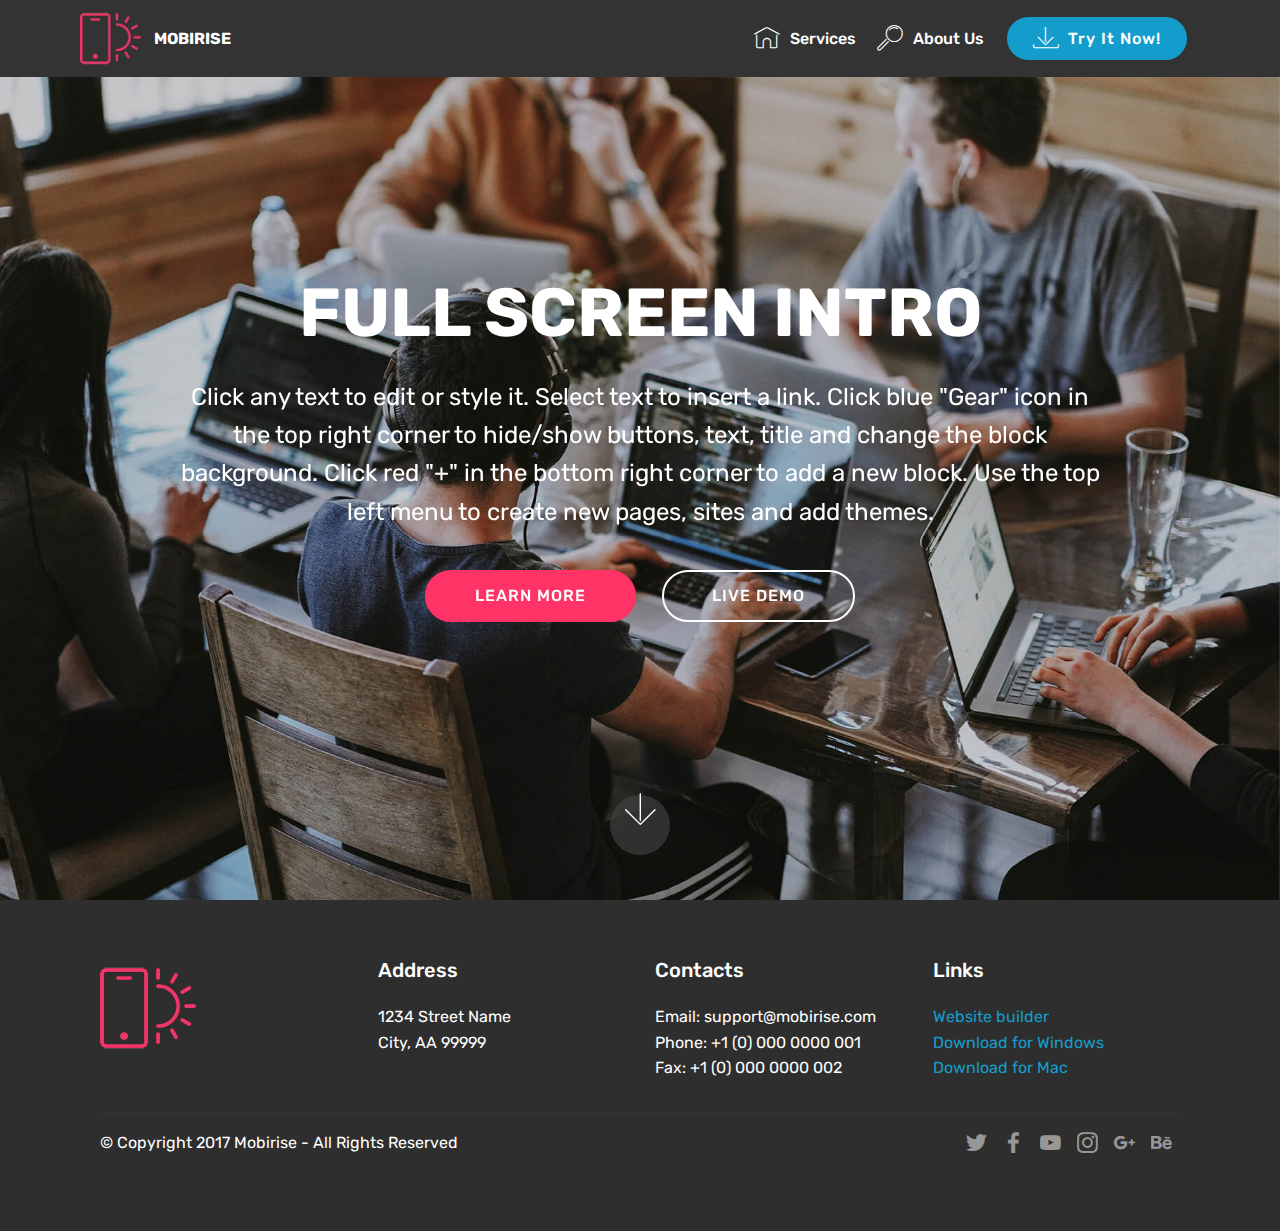
<file: index.html>
<!DOCTYPE html>
<html >
<head>
  <!-- Site made with Mobirise Website Builder v4.9.4, https://mobirise.com -->
  <meta charset="UTF-8">
  <meta http-equiv="X-UA-Compatible" content="IE=edge">
  <meta name="generator" content="Mobirise v4.9.4, mobirise.com">
  <meta name="viewport" content="width=device-width, initial-scale=1, minimum-scale=1">
  <link rel="shortcut icon" href="assets/images/img-0243-2019-03-03-09-56-18-128x104.png" type="image/x-icon">
  <meta name="description" content="">
  <title>Home</title>
  <link rel="stylesheet" href="assets/web/assets/mobirise-icons/mobirise-icons.css">
  <link rel="stylesheet" href="assets/tether/tether.min.css">
  <link rel="stylesheet" href="assets/bootstrap/css/bootstrap.min.css">
  <link rel="stylesheet" href="assets/bootstrap/css/bootstrap-grid.min.css">
  <link rel="stylesheet" href="assets/bootstrap/css/bootstrap-reboot.min.css">
  <link rel="stylesheet" href="assets/socicon/css/styles.css">
  <link rel="stylesheet" href="assets/dropdown/css/style.css">
  <link rel="stylesheet" href="assets/theme/css/style.css">
  <link rel="stylesheet" href="assets/mobirise/css/mbr-additional.css" type="text/css">
  
  
  
</head>
<body>
  <section class="menu cid-qTkzRZLJNu" once="menu" id="menu1-0">

    

    <nav class="navbar navbar-expand beta-menu navbar-dropdown align-items-center navbar-fixed-top navbar-toggleable-sm">
        <button class="navbar-toggler navbar-toggler-right" type="button" data-toggle="collapse" data-target="#navbarSupportedContent" aria-controls="navbarSupportedContent" aria-expanded="false" aria-label="Toggle navigation">
            <div class="hamburger">
                <span></span>
                <span></span>
                <span></span>
                <span></span>
            </div>
        </button>
        <div class="menu-logo">
            <div class="navbar-brand">
                <span class="navbar-logo">
                    <a href="https://mobirise.com">
                         <img src="assets/images/logo2.png" alt="Mobirise" style="height: 3.8rem;">
                    </a>
                </span>
                <span class="navbar-caption-wrap">
                    <a class="navbar-caption text-white display-4" href="https://mobirise.com">
                        MOBIRISE
                    </a>
                </span>
            </div>
        </div>
        <div class="collapse navbar-collapse" id="navbarSupportedContent">
            <ul class="navbar-nav nav-dropdown" data-app-modern-menu="true">
                <li class="nav-item">
                    <a class="nav-link link text-white display-4" href="https://mobirise.com">
                        <span class="mbri-home mbr-iconfont mbr-iconfont-btn"></span>
                        Services
                    </a>
                </li>
                <li class="nav-item">
                    <a class="nav-link link text-white display-4" href="https://mobirise.com">
                        <span class="mbri-search mbr-iconfont mbr-iconfont-btn"></span>
                        About Us
                    </a>
                </li>
            </ul>
            <div class="navbar-buttons mbr-section-btn">
                <a class="btn btn-sm btn-primary display-4" href="https://mobirise.com">
                    <span class="mbri-save mbr-iconfont mbr-iconfont-btn "></span>
                    Try It Now!
                </a>
            </div>
        </div>
    </nav>
</section>

<section class="engine"><a href="https://mobirise.info/u">bootstrap html templates</a></section><section class="cid-qTkA127IK8 mbr-fullscreen mbr-parallax-background" id="header2-1">

    

    

    <div class="container align-center">
        <div class="row justify-content-md-center">
            <div class="mbr-white col-md-10">
                <h1 class="mbr-section-title mbr-bold pb-3 mbr-fonts-style display-1">
                    FULL SCREEN INTRO
                </h1>
                
                <p class="mbr-text pb-3 mbr-fonts-style display-5">
                    Click any text to edit or style it. Select text to insert a link. Click blue "Gear" icon in the top right corner to hide/show buttons, text, title and change the block background. Click red "+" in the bottom right corner to add a new block. Use the top left menu to create new pages, sites and add themes.
                </p>
                <div class="mbr-section-btn">
                    <a class="btn btn-md btn-secondary display-4" href="https://mobirise.com">LEARN MORE</a>
                    <a class="btn btn-md btn-white-outline display-4" href="https://mobirise.com">LIVE DEMO</a>
                </div>
            </div>
        </div>
    </div>
    <div class="mbr-arrow hidden-sm-down" aria-hidden="true">
        <a href="#next">
            <i class="mbri-down mbr-iconfont"></i>
        </a>
    </div>
</section>

<section class="cid-qTkAaeaxX5" id="footer1-2">

    

    

    <div class="container">
        <div class="media-container-row content text-white">
            <div class="col-12 col-md-3">
                <div class="media-wrap">
                    <a href="https://mobirise.com/">
                        <img src="assets/images/logo2.png" alt="Mobirise">
                    </a>
                </div>
            </div>
            <div class="col-12 col-md-3 mbr-fonts-style display-7">
                <h5 class="pb-3">
                    Address
                </h5>
                <p class="mbr-text">
                    1234 Street Name
                    <br>City, AA 99999
                </p>
            </div>
            <div class="col-12 col-md-3 mbr-fonts-style display-7">
                <h5 class="pb-3">
                    Contacts
                </h5>
                <p class="mbr-text">
                    Email: support@mobirise.com
                    <br>Phone: +1 (0) 000 0000 001
                    <br>Fax: +1 (0) 000 0000 002
                </p>
            </div>
            <div class="col-12 col-md-3 mbr-fonts-style display-7">
                <h5 class="pb-3">
                    Links
                </h5>
                <p class="mbr-text">
                    <a class="text-primary" href="https://mobirise.com/">Website builder</a>
                    <br><a class="text-primary" href="https://mobirise.com/mobirise-free-win.zip">Download for Windows</a>
                    <br><a class="text-primary" href="https://mobirise.com/mobirise-free-mac.zip">Download for Mac</a>
                </p>
            </div>
        </div>
        <div class="footer-lower">
            <div class="media-container-row">
                <div class="col-sm-12">
                    <hr>
                </div>
            </div>
            <div class="media-container-row mbr-white">
                <div class="col-sm-6 copyright">
                    <p class="mbr-text mbr-fonts-style display-7">
                        © Copyright 2017 Mobirise - All Rights Reserved
                    </p>
                </div>
                <div class="col-md-6">
                    <div class="social-list align-right">
                        <div class="soc-item">
                            <a href="https://twitter.com/mobirise" target="_blank">
                                <span class="socicon-twitter socicon mbr-iconfont mbr-iconfont-social"></span>
                            </a>
                        </div>
                        <div class="soc-item">
                            <a href="https://www.facebook.com/pages/Mobirise/1616226671953247" target="_blank">
                                <span class="socicon-facebook socicon mbr-iconfont mbr-iconfont-social"></span>
                            </a>
                        </div>
                        <div class="soc-item">
                            <a href="https://www.youtube.com/c/mobirise" target="_blank">
                                <span class="socicon-youtube socicon mbr-iconfont mbr-iconfont-social"></span>
                            </a>
                        </div>
                        <div class="soc-item">
                            <a href="https://instagram.com/mobirise" target="_blank">
                                <span class="socicon-instagram socicon mbr-iconfont mbr-iconfont-social"></span>
                            </a>
                        </div>
                        <div class="soc-item">
                            <a href="https://plus.google.com/u/0/+Mobirise" target="_blank">
                                <span class="socicon-googleplus socicon mbr-iconfont mbr-iconfont-social"></span>
                            </a>
                        </div>
                        <div class="soc-item">
                            <a href="https://www.behance.net/Mobirise" target="_blank">
                                <span class="socicon-behance socicon mbr-iconfont mbr-iconfont-social"></span>
                            </a>
                        </div>
                    </div>
                </div>
            </div>
        </div>
    </div>
</section>


  <script src="assets/web/assets/jquery/jquery.min.js"></script>
  <script src="assets/popper/popper.min.js"></script>
  <script src="assets/tether/tether.min.js"></script>
  <script src="assets/bootstrap/js/bootstrap.min.js"></script>
  <script src="assets/dropdown/js/script.min.js"></script>
  <script src="assets/touchswipe/jquery.touch-swipe.min.js"></script>
  <script src="assets/parallax/jarallax.min.js"></script>
  <script src="assets/smoothscroll/smooth-scroll.js"></script>
  <script src="assets/theme/js/script.js"></script>
  
  
</body>
</html>
</file>
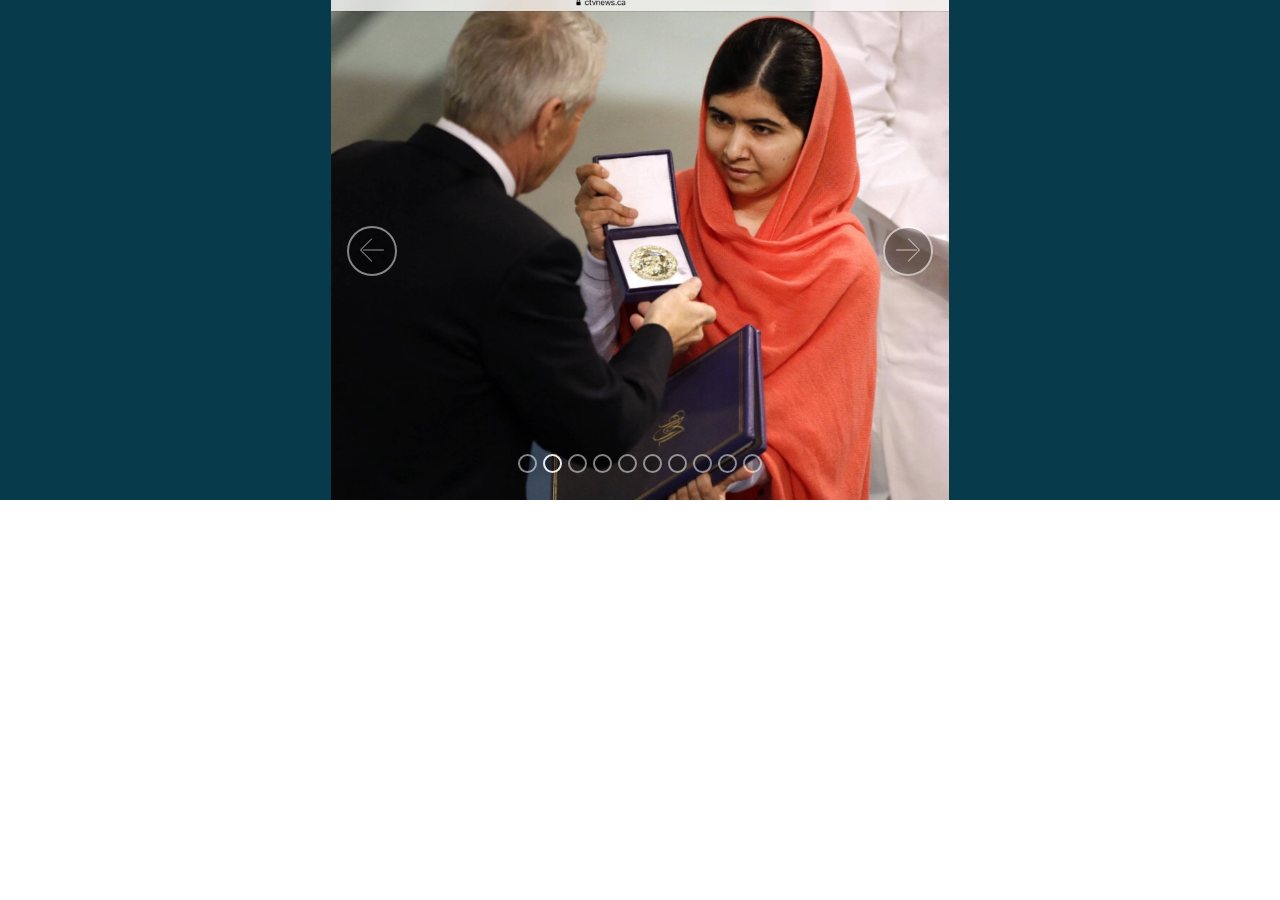
<file: Peacepics.html>
<!DOCTYPE html>
<html >
<head>
  <!-- Site made with Mobirise Website Builder v4.9.4, https://mobirise.com -->
  <meta charset="UTF-8">
  <meta http-equiv="X-UA-Compatible" content="IE=edge">
  <meta name="generator" content="Mobirise v4.9.4, mobirise.com">
  <meta name="viewport" content="width=device-width, initial-scale=1, minimum-scale=1">
  <link rel="shortcut icon" href="assets/images/img-0243-2019-03-03-09-56-18-128x104.png" type="image/x-icon">
  <meta name="description" content="">
  <title>What is Peace?</title>
  <link rel="stylesheet" href="assets/web/assets/mobirise-icons/mobirise-icons.css">
  <link rel="stylesheet" href="assets/tether/tether.min.css">
  <link rel="stylesheet" href="assets/bootstrap/css/bootstrap.min.css">
  <link rel="stylesheet" href="assets/bootstrap/css/bootstrap-grid.min.css">
  <link rel="stylesheet" href="assets/bootstrap/css/bootstrap-reboot.min.css">
  <link rel="stylesheet" href="assets/theme/css/style.css">
  <link rel="stylesheet" href="assets/mobirise/css/mbr-additional.css" type="text/css">
  
  
  
</head>
<body>
  <section class="carousel slide cid-rjEzMDFWbh" data-interval="false" id="slider2-8">

    
    <div class="container content-slider">
        <div class="content-slider-wrap">
            <div><div class="mbr-slider slide carousel" data-pause="true" data-keyboard="false" data-ride="carousel" data-interval="4000"><ol class="carousel-indicators"><li data-app-prevent-settings="" data-target="#slider2-8" data-slide-to="0"></li><li data-app-prevent-settings="" data-target="#slider2-8" class=" active" data-slide-to="1"></li><li data-app-prevent-settings="" data-target="#slider2-8" data-slide-to="2"></li><li data-app-prevent-settings="" data-target="#slider2-8" data-slide-to="3"></li><li data-app-prevent-settings="" data-target="#slider2-8" data-slide-to="4"></li><li data-app-prevent-settings="" data-target="#slider2-8" data-slide-to="5"></li><li data-app-prevent-settings="" data-target="#slider2-8" data-slide-to="6"></li><li data-app-prevent-settings="" data-target="#slider2-8" data-slide-to="7"></li><li data-app-prevent-settings="" data-target="#slider2-8" data-slide-to="8"></li><li data-app-prevent-settings="" data-target="#slider2-8" data-slide-to="9"></li></ol><div class="carousel-inner" role="listbox"><div class="carousel-item slider-fullscreen-image" data-bg-video-slide="false" style="background-image: url(assets/images/img-0246-2019-03-03-09-56-12-2000x1428.jpg);"><div class="container container-slide"><div class="image_wrapper"><img src="assets/images/img-0246-2019-03-03-09-56-12-2000x1428.jpg"><div class="carousel-caption justify-content-center"><div class="col-10 align-center"><p class="lead mbr-text mbr-fonts-style display-7"></p></div></div></div></div></div><div class="carousel-item slider-fullscreen-image active" data-bg-video-slide="false" style="background-image: url(assets/images/img-0243-2019-03-03-09-56-18-1818x1471.jpg);"><div class="container container-slide"><div class="image_wrapper"><img src="assets/images/img-0243-2019-03-03-09-56-18-1818x1471.jpg"><div class="carousel-caption justify-content-center"><div class="col-10 align-center"><p class="lead mbr-text mbr-fonts-style display-7"></p></div></div></div></div></div><div class="carousel-item slider-fullscreen-image" data-bg-video-slide="false" style="background-image: url(assets/images/img-0244-2019-03-03-09-56-10-1899x1455.jpg);"><div class="container container-slide"><div class="image_wrapper"><img src="assets/images/img-0244-2019-03-03-09-56-10-1899x1455.jpg"><div class="carousel-caption justify-content-center"><div class="col-10 align-center"><p class="lead mbr-text mbr-fonts-style display-7"></p></div></div></div></div></div><div class="carousel-item slider-fullscreen-image" data-bg-video-slide="false" style="background-image: url(assets/images/img-0242-2019-03-03-09-56-11-2000x1419.jpg);"><div class="container container-slide"><div class="image_wrapper"><img src="assets/images/img-0242-2019-03-03-09-56-11-2000x1419.jpg"><div class="carousel-caption justify-content-center"><div class="col-10 align-center"><p class="lead mbr-text mbr-fonts-style display-7"></p></div></div></div></div></div><div class="carousel-item slider-fullscreen-image" data-bg-video-slide="false" style="background-image: url(assets/images/img-0246-2019-03-03-09-56-12-2000x1428.jpg);"><div class="container container-slide"><div class="image_wrapper"><img src="assets/images/img-0246-2019-03-03-09-56-12-2000x1428.jpg"><div class="carousel-caption justify-content-center"><div class="col-10 align-center"><p class="lead mbr-text mbr-fonts-style display-7"></p></div></div></div></div></div><div class="carousel-item slider-fullscreen-image" data-bg-video-slide="false" style="background-image: url(assets/images/img-0249-2019-03-03-09-56-10-1916x1358.jpg);"><div class="container container-slide"><div class="image_wrapper"><img src="assets/images/img-0249-2019-03-03-09-56-10-1916x1358.jpg"><div class="carousel-caption justify-content-center"><div class="col-10 align-center"><p class="lead mbr-text mbr-fonts-style display-7"></p></div></div></div></div></div><div class="carousel-item slider-fullscreen-image" data-bg-video-slide="false" style="background-image: url(assets/images/mbr-1920x1536.jpg);"><div class="container container-slide"><div class="image_wrapper"><img src="assets/images/mbr-1920x1536.jpg"><div class="carousel-caption justify-content-center"><div class="col-10 align-center"><p class="lead mbr-text mbr-fonts-style display-7"></p></div></div></div></div></div><div class="carousel-item slider-fullscreen-image" data-bg-video-slide="false" style="background-image: url(assets/images/img-0248-2019-03-03-09-56-5-1736x1268.jpg);"><div class="container container-slide"><div class="image_wrapper"><img src="assets/images/img-0248-2019-03-03-09-56-5-1736x1268.jpg"><div class="carousel-caption justify-content-center"><div class="col-10 align-center"><p class="lead mbr-text mbr-fonts-style display-7"></p></div></div></div></div></div><div class="carousel-item slider-fullscreen-image" data-bg-video-slide="false" style="background-image: url(assets/images/img-0252-2019-03-03-09-56-5-2000x959.jpg);"><div class="container container-slide"><div class="image_wrapper"><img src="assets/images/img-0252-2019-03-03-09-56-5-2000x959.jpg"><div class="carousel-caption justify-content-center"><div class="col-10 align-center"><p class="lead mbr-text mbr-fonts-style display-7"></p></div></div></div></div></div><div class="carousel-item slider-fullscreen-image" data-bg-video-slide="false" style="background-image: url(assets/images/mbr-1919x1920.jpg);"><div class="container container-slide"><div class="image_wrapper"><img src="assets/images/mbr-1919x1920.jpg"><div class="carousel-caption justify-content-center"><div class="col-10 align-center"><p class="lead mbr-text mbr-fonts-style display-7"></p></div></div></div></div></div></div><a data-app-prevent-settings="" class="carousel-control carousel-control-prev" role="button" data-slide="prev" href="#slider2-8"><span aria-hidden="true" class="mbri-left mbr-iconfont"></span><span class="sr-only">Previous</span></a><a data-app-prevent-settings="" class="carousel-control carousel-control-next" role="button" data-slide="next" href="#slider2-8"><span aria-hidden="true" class="mbri-right mbr-iconfont"></span><span class="sr-only">Next</span></a></div></div> 
        </div>
    </div>
</section>


  <section class="engine"><a href="https://mobirise.info/e">make your own website for free</a></section><script src="assets/web/assets/jquery/jquery.min.js"></script>
  <script src="assets/popper/popper.min.js"></script>
  <script src="assets/tether/tether.min.js"></script>
  <script src="assets/bootstrap/js/bootstrap.min.js"></script>
  <script src="assets/ytplayer/jquery.mb.ytplayer.min.js"></script>
  <script src="assets/vimeoplayer/jquery.mb.vimeo_player.js"></script>
  <script src="assets/bootstrapcarouselswipe/bootstrap-carousel-swipe.js"></script>
  <script src="assets/smoothscroll/smooth-scroll.js"></script>
  <script src="assets/theme/js/script.js"></script>
  <script src="assets/slidervideo/script.js"></script>
  
  
</body>
</html>
</file>
<file: assets/web/assets/mobirise-icons/mobirise-icons.css>
@font-face {
  font-family: 'MobiriseIcons';
  src:  url('mobirise-icons.eot?spat4u');
  src:  url('mobirise-icons.eot?spat4u#iefix') format('embedded-opentype'),
    url('mobirise-icons.ttf?spat4u') format('truetype'),
    url('mobirise-icons.woff?spat4u') format('woff'),
    url('mobirise-icons.svg?spat4u#MobiriseIcons') format('svg');
  font-weight: normal;
  font-style: normal;
}

[class^="mbri-"], [class*=" mbri-"] {
  /* use !important to prevent issues with browser extensions that change fonts */
  font-family: MobiriseIcons !important;
  speak: none;
  font-style: normal;
  font-weight: normal;
  font-variant: normal;
  text-transform: none;
  line-height: 1;

  /* Better Font Rendering =========== */
  -webkit-font-smoothing: antialiased;
  -moz-osx-font-smoothing: grayscale;
}

.mbri-add-submenu:before {
  content: "\e900";
}
.mbri-alert:before {
  content: "\e901";
}
.mbri-align-center:before {
  content: "\e902";
}
.mbri-align-justify:before {
  content: "\e903";
}
.mbri-align-left:before {
  content: "\e904";
}
.mbri-align-right:before {
  content: "\e905";
}
.mbri-android:before {
  content: "\e906";
}
.mbri-apple:before {
  content: "\e907";
}
.mbri-arrow-down:before {
  content: "\e908";
}
.mbri-arrow-next:before {
  content: "\e909";
}
.mbri-arrow-prev:before {
  content: "\e90a";
}
.mbri-arrow-up:before {
  content: "\e90b";
}
.mbri-bold:before {
  content: "\e90c";
}
.mbri-bookmark:before {
  content: "\e90d";
}
.mbri-bootstrap:before {
  content: "\e90e";
}
.mbri-briefcase:before {
  content: "\e90f";
}
.mbri-browse:before {
  content: "\e910";
}
.mbri-bulleted-list:before {
  content: "\e911";
}
.mbri-calendar:before {
  content: "\e912";
}
.mbri-camera:before {
  content: "\e913";
}
.mbri-cart-add:before {
  content: "\e914";
}
.mbri-cart-full:before {
  content: "\e915";
}
.mbri-cash:before {
  content: "\e916";
}
.mbri-change-style:before {
  content: "\e917";
}
.mbri-chat:before {
  content: "\e918";
}
.mbri-clock:before {
  content: "\e919";
}
.mbri-close:before {
  content: "\e91a";
}
.mbri-cloud:before {
  content: "\e91b";
}
.mbri-code:before {
  content: "\e91c";
}
.mbri-contact-form:before {
  content: "\e91d";
}
.mbri-credit-card:before {
  content: "\e91e";
}
.mbri-cursor-click:before {
  content: "\e91f";
}
.mbri-cust-feedback:before {
  content: "\e920";
}
.mbri-database:before {
  content: "\e921";
}
.mbri-delivery:before {
  content: "\e922";
}
.mbri-desktop:before {
  content: "\e923";
}
.mbri-devices:before {
  content: "\e924";
}
.mbri-down:before {
  content: "\e925";
}
.mbri-download:before {
  content: "\e989";
}
.mbri-drag-n-drop:before {
  content: "\e927";
}
.mbri-drag-n-drop2:before {
  content: "\e928";
}
.mbri-edit:before {
  content: "\e929";
}
.mbri-edit2:before {
  content: "\e92a";
}
.mbri-error:before {
  content: "\e92b";
}
.mbri-extension:before {
  content: "\e92c";
}
.mbri-features:before {
  content: "\e92d";
}
.mbri-file:before {
  content: "\e92e";
}
.mbri-flag:before {
  content: "\e92f";
}
.mbri-folder:before {
  content: "\e930";
}
.mbri-gift:before {
  content: "\e931";
}
.mbri-github:before {
  content: "\e932";
}
.mbri-globe:before {
  content: "\e933";
}
.mbri-globe-2:before {
  content: "\e934";
}
.mbri-growing-chart:before {
  content: "\e935";
}
.mbri-hearth:before {
  content: "\e936";
}
.mbri-help:before {
  content: "\e937";
}
.mbri-home:before {
  content: "\e938";
}
.mbri-hot-cup:before {
  content: "\e939";
}
.mbri-idea:before {
  content: "\e93a";
}
.mbri-image-gallery:before {
  content: "\e93b";
}
.mbri-image-slider:before {
  content: "\e93c";
}
.mbri-info:before {
  content: "\e93d";
}
.mbri-italic:before {
  content: "\e93e";
}
.mbri-key:before {
  content: "\e93f";
}
.mbri-laptop:before {
  content: "\e940";
}
.mbri-layers:before {
  content: "\e941";
}
.mbri-left-right:before {
  content: "\e942";
}
.mbri-left:before {
  content: "\e943";
}
.mbri-letter:before {
  content: "\e944";
}
.mbri-like:before {
  content: "\e945";
}
.mbri-link:before {
  content: "\e946";
}
.mbri-lock:before {
  content: "\e947";
}
.mbri-login:before {
  content: "\e948";
}
.mbri-logout:before {
  content: "\e949";
}
.mbri-magic-stick:before {
  content: "\e94a";
}
.mbri-map-pin:before {
  content: "\e94b";
}
.mbri-menu:before {
  content: "\e94c";
}
.mbri-mobile:before {
  content: "\e94d";
}
.mbri-mobile2:before {
  content: "\e94e";
}
.mbri-mobirise:before {
  content: "\e94f";
}
.mbri-more-horizontal:before {
  content: "\e950";
}
.mbri-more-vertical:before {
  content: "\e951";
}
.mbri-music:before {
  content: "\e952";
}
.mbri-new-file:before {
  content: "\e953";
}
.mbri-numbered-list:before {
  content: "\e954";
}
.mbri-opened-folder:before {
  content: "\e955";
}
.mbri-pages:before {
  content: "\e956";
}
.mbri-paper-plane:before {
  content: "\e957";
}
.mbri-paperclip:before {
  content: "\e958";
}
.mbri-photo:before {
  content: "\e959";
}
.mbri-photos:before {
  content: "\e95a";
}
.mbri-pin:before {
  content: "\e95b";
}
.mbri-play:before {
  content: "\e95c";
}
.mbri-plus:before {
  content: "\e95d";
}
.mbri-preview:before {
  content: "\e95e";
}
.mbri-print:before {
  content: "\e95f";
}
.mbri-protect:before {
  content: "\e960";
}
.mbri-question:before {
  content: "\e961";
}
.mbri-quote-left:before {
  content: "\e962";
}
.mbri-quote-right:before {
  content: "\e963";
}
.mbri-refresh:before {
  content: "\e964";
}
.mbri-responsive:before {
  content: "\e965";
}
.mbri-right:before {
  content: "\e966";
}
.mbri-rocket:before {
  content: "\e967";
}
.mbri-sad-face:before {
  content: "\e968";
}
.mbri-sale:before {
  content: "\e969";
}
.mbri-save:before {
  content: "\e96a";
}
.mbri-search:before {
  content: "\e96b";
}
.mbri-setting:before {
  content: "\e96c";
}
.mbri-setting2:before {
  content: "\e96d";
}
.mbri-setting3:before {
  content: "\e96e";
}
.mbri-share:before {
  content: "\e96f";
}
.mbri-shopping-bag:before {
  content: "\e970";
}
.mbri-shopping-basket:before {
  content: "\e971";
}
.mbri-shopping-cart:before {
  content: "\e972";
}
.mbri-sites:before {
  content: "\e973";
}
.mbri-smile-face:before {
  content: "\e974";
}
.mbri-speed:before {
  content: "\e975";
}
.mbri-star:before {
  content: "\e976";
}
.mbri-success:before {
  content: "\e977";
}
.mbri-sun:before {
  content: "\e978";
}
.mbri-sun2:before {
  content: "\e979";
}
.mbri-tablet:before {
  content: "\e97a";
}
.mbri-tablet-vertical:before {
  content: "\e97b";
}
.mbri-target:before {
  content: "\e97c";
}
.mbri-timer:before {
  content: "\e97d";
}
.mbri-to-ftp:before {
  content: "\e97e";
}
.mbri-to-local-drive:before {
  content: "\e97f";
}
.mbri-touch-swipe:before {
  content: "\e980";
}
.mbri-touch:before {
  content: "\e981";
}
.mbri-trash:before {
  content: "\e982";
}
.mbri-underline:before {
  content: "\e983";
}
.mbri-unlink:before {
  content: "\e984";
}
.mbri-unlock:before {
  content: "\e985";
}
.mbri-up-down:before {
  content: "\e986";
}
.mbri-up:before {
  content: "\e987";
}
.mbri-update:before {
  content: "\e988";
}
.mbri-upload:before {
 content: "\e926"; 
}
.mbri-user:before {
  content: "\e98a";
}
.mbri-user2:before {
  content: "\e98b";
}
.mbri-users:before {
  content: "\e98c";
}
.mbri-video:before {
  content: "\e98d";
}
.mbri-video-play:before {
  content: "\e98e";
}
.mbri-watch:before {
  content: "\e98f";
}
.mbri-website-theme:before {
  content: "\e990";
}
.mbri-wifi:before {
  content: "\e991";
}
.mbri-windows:before {
  content: "\e992";
}
.mbri-zoom-out:before {
  content: "\e993";
}
.mbri-redo:before {
  content: "\e994";
}
.mbri-undo:before {
  content: "\e995";
}
</file>
<file: assets/socicon/css/styles.css>
@charset "UTF-8";

@font-face {
  font-family: "socicon";
  src:url("../fonts/socicon.eot");
  src:url("../fonts/socicon.eot?#iefix") format("embedded-opentype"),
    url("../fonts/socicon.woff") format("woff"),
    url("../fonts/socicon.ttf") format("truetype"),
    url("../fonts/socicon.svg#socicon") format("svg");
  font-weight: normal;
  font-style: normal;

}

[data-icon]:before {
  font-family: "socicon" !important;
  content: attr(data-icon);
  font-style: normal !important;
  font-weight: normal !important;
  font-variant: normal !important;
  text-transform: none !important;
  speak: none;
  line-height: 1;
  -webkit-font-smoothing: antialiased;
  -moz-osx-font-smoothing: grayscale;
}

[class^="socicon-"]:before,
[class*=" socicon-"]:before {
  font-family: "socicon" !important;
  font-style: normal !important;
  font-weight: normal !important;
  font-variant: normal !important;
  text-transform: none !important;
  speak: none;
  line-height: 1;
  -webkit-font-smoothing: antialiased;
  -moz-osx-font-smoothing: grayscale;
}

.socicon-modelmayhem:before {
  content: "\e000";
}
.socicon-mixcloud:before {
  content: "\e001";
}
.socicon-drupal:before {
  content: "\e002";
}
.socicon-swarm:before {
  content: "\e003";
}
.socicon-istock:before {
  content: "\e004";
}
.socicon-yammer:before {
  content: "\e005";
}
.socicon-ello:before {
  content: "\e006";
}
.socicon-stackoverflow:before {
  content: "\e007";
}
.socicon-persona:before {
  content: "\e008";
}
.socicon-triplej:before {
  content: "\e009";
}
.socicon-houzz:before {
  content: "\e00a";
}
.socicon-rss:before {
  content: "\e00b";
}
.socicon-paypal:before {
  content: "\e00c";
}
.socicon-odnoklassniki:before {
  content: "\e00d";
}
.socicon-airbnb:before {
  content: "\e00e";
}
.socicon-periscope:before {
  content: "\e00f";
}
.socicon-outlook:before {
  content: "\e010";
}
.socicon-coderwall:before {
  content: "\e011";
}
.socicon-tripadvisor:before {
  content: "\e012";
}
.socicon-appnet:before {
  content: "\e013";
}
.socicon-goodreads:before {
  content: "\e014";
}
.socicon-tripit:before {
  content: "\e015";
}
.socicon-lanyrd:before {
  content: "\e016";
}
.socicon-slideshare:before {
  content: "\e017";
}
.socicon-buffer:before {
  content: "\e018";
}
.socicon-disqus:before {
  content: "\e019";
}
.socicon-vkontakte:before {
  content: "\e01a";
}
.socicon-whatsapp:before {
  content: "\e01b";
}
.socicon-patreon:before {
  content: "\e01c";
}
.socicon-storehouse:before {
  content: "\e01d";
}
.socicon-pocket:before {
  content: "\e01e";
}
.socicon-mail:before {
  content: "\e01f";
}
.socicon-blogger:before {
  content: "\e020";
}
.socicon-technorati:before {
  content: "\e021";
}
.socicon-reddit:before {
  content: "\e022";
}
.socicon-dribbble:before {
  content: "\e023";
}
.socicon-stumbleupon:before {
  content: "\e024";
}
.socicon-digg:before {
  content: "\e025";
}
.socicon-envato:before {
  content: "\e026";
}
.socicon-behance:before {
  content: "\e027";
}
.socicon-delicious:before {
  content: "\e028";
}
.socicon-deviantart:before {
  content: "\e029";
}
.socicon-forrst:before {
  content: "\e02a";
}
.socicon-play:before {
  content: "\e02b";
}
.socicon-zerply:before {
  content: "\e02c";
}
.socicon-wikipedia:before {
  content: "\e02d";
}
.socicon-apple:before {
  content: "\e02e";
}
.socicon-flattr:before {
  content: "\e02f";
}
.socicon-github:before {
  content: "\e030";
}
.socicon-renren:before {
  content: "\e031";
}
.socicon-friendfeed:before {
  content: "\e032";
}
.socicon-newsvine:before {
  content: "\e033";
}
.socicon-identica:before {
  content: "\e034";
}
.socicon-bebo:before {
  content: "\e035";
}
.socicon-zynga:before {
  content: "\e036";
}
.socicon-steam:before {
  content: "\e037";
}
.socicon-xbox:before {
  content: "\e038";
}
.socicon-windows:before {
  content: "\e039";
}
.socicon-qq:before {
  content: "\e03a";
}
.socicon-douban:before {
  content: "\e03b";
}
.socicon-meetup:before {
  content: "\e03c";
}
.socicon-playstation:before {
  content: "\e03d";
}
.socicon-android:before {
  content: "\e03e";
}
.socicon-snapchat:before {
  content: "\e03f";
}
.socicon-twitter:before {
  content: "\e040";
}
.socicon-facebook:before {
  content: "\e041";
}
.socicon-googleplus:before {
  content: "\e042";
}
.socicon-pinterest:before {
  content: "\e043";
}
.socicon-foursquare:before {
  content: "\e044";
}
.socicon-yahoo:before {
  content: "\e045";
}
.socicon-skype:before {
  content: "\e046";
}
.socicon-yelp:before {
  content: "\e047";
}
.socicon-feedburner:before {
  content: "\e048";
}
.socicon-linkedin:before {
  content: "\e049";
}
.socicon-viadeo:before {
  content: "\e04a";
}
.socicon-xing:before {
  content: "\e04b";
}
.socicon-myspace:before {
  content: "\e04c";
}
.socicon-soundcloud:before {
  content: "\e04d";
}
.socicon-spotify:before {
  content: "\e04e";
}
.socicon-grooveshark:before {
  content: "\e04f";
}
.socicon-lastfm:before {
  content: "\e050";
}
.socicon-youtube:before {
  content: "\e051";
}
.socicon-vimeo:before {
  content: "\e052";
}
.socicon-dailymotion:before {
  content: "\e053";
}
.socicon-vine:before {
  content: "\e054";
}
.socicon-flickr:before {
  content: "\e055";
}
.socicon-500px:before {
  content: "\e056";
}
.socicon-wordpress:before {
  content: "\e058";
}
.socicon-tumblr:before {
  content: "\e059";
}
.socicon-twitch:before {
  content: "\e05a";
}
.socicon-8tracks:before {
  content: "\e05b";
}
.socicon-amazon:before {
  content: "\e05c";
}
.socicon-icq:before {
  content: "\e05d";
}
.socicon-smugmug:before {
  content: "\e05e";
}
.socicon-ravelry:before {
  content: "\e05f";
}
.socicon-weibo:before {
  content: "\e060";
}
.socicon-baidu:before {
  content: "\e061";
}
.socicon-angellist:before {
  content: "\e062";
}
.socicon-ebay:before {
  content: "\e063";
}
.socicon-imdb:before {
  content: "\e064";
}
.socicon-stayfriends:before {
  content: "\e065";
}
.socicon-residentadvisor:before {
  content: "\e066";
}
.socicon-google:before {
  content: "\e067";
}
.socicon-yandex:before {
  content: "\e068";
}
.socicon-sharethis:before {
  content: "\e069";
}
.socicon-bandcamp:before {
  content: "\e06a";
}
.socicon-itunes:before {
  content: "\e06b";
}
.socicon-deezer:before {
  content: "\e06c";
}
.socicon-telegram:before {
  content: "\e06e";
}
.socicon-openid:before {
  content: "\e06f";
}
.socicon-amplement:before {
  content: "\e070";
}
.socicon-viber:before {
  content: "\e071";
}
.socicon-zomato:before {
  content: "\e072";
}
.socicon-draugiem:before {
  content: "\e074";
}
.socicon-endomodo:before {
  content: "\e075";
}
.socicon-filmweb:before {
  content: "\e076";
}
.socicon-stackexchange:before {
  content: "\e077";
}
.socicon-wykop:before {
  content: "\e078";
}
.socicon-teamspeak:before {
  content: "\e079";
}
.socicon-teamviewer:before {
  content: "\e07a";
}
.socicon-ventrilo:before {
  content: "\e07b";
}
.socicon-younow:before {
  content: "\e07c";
}
.socicon-raidcall:before {
  content: "\e07d";
}
.socicon-mumble:before {
  content: "\e07e";
}
.socicon-medium:before {
  content: "\e06d";
}
.socicon-bebee:before {
  content: "\e07f";
}
.socicon-hitbox:before {
  content: "\e080";
}
.socicon-reverbnation:before {
  content: "\e081";
}
.socicon-formulr:before {
  content: "\e082";
}
.socicon-instagram:before {
  content: "\e057";
}
.socicon-battlenet:before {
  content: "\e083";
}
.socicon-chrome:before {
  content: "\e084";
}
.socicon-discord:before {
  content: "\e086";
}
.socicon-issuu:before {
  content: "\e087";
}
.socicon-macos:before {
  content: "\e088";
}
.socicon-firefox:before {
  content: "\e089";
}
.socicon-opera:before {
  content: "\e08d";
}
.socicon-keybase:before {
  content: "\e090";
}
.socicon-alliance:before {
  content: "\e091";
}
.socicon-livejournal:before {
  content: "\e092";
}
.socicon-googlephotos:before {
  content: "\e093";
}
.socicon-horde:before {
  content: "\e094";
}
.socicon-etsy:before {
  content: "\e095";
}
.socicon-zapier:before {
  content: "\e096";
}
.socicon-google-scholar:before {
  content: "\e097";
}
.socicon-researchgate:before {
  content: "\e098";
}
.socicon-wechat:before {
  content: "\e099";
}
.socicon-strava:before {
  content: "\e09a";
}
.socicon-line:before {
  content: "\e09b";
}
.socicon-lyft:before {
  content: "\e09c";
}
.socicon-uber:before {
  content: "\e09d";
}
.socicon-songkick:before {
  content: "\e09e";
}
.socicon-viewbug:before {
  content: "\e09f";
}
.socicon-googlegroups:before {
  content: "\e0a0";
}
.socicon-quora:before {
  content: "\e073";
}
.socicon-diablo:before {
  content: "\e085";
}
.socicon-blizzard:before {
  content: "\e0a1";
}
.socicon-hearthstone:before {
  content: "\e08b";
}
.socicon-heroes:before {
  content: "\e08a";
}
.socicon-overwatch:before {
  content: "\e08c";
}
.socicon-warcraft:before {
  content: "\e08e";
}
.socicon-starcraft:before {
  content: "\e08f";
}
.socicon-beam:before {
  content: "\e0a2";
}
.socicon-curse:before {
  content: "\e0a3";
}
.socicon-player:before {
  content: "\e0a4";
}
.socicon-streamjar:before {
  content: "\e0a5";
}
.socicon-nintendo:before {
  content: "\e0a6";
}
.socicon-hellocoton:before {
  content: "\e0a7";
}
</file>
<file: assets/dropdown/css/style.css>
.navbar-dropdown {
  left: 0;
  padding: 0;
  position: absolute;
  right: 0;
  top: 0;
  transition: all 0.45s ease;
  z-index: 1030;
  background: #282828; }
  .navbar-dropdown .navbar-logo {
    margin-right: 0.8rem;
    transition: margin 0.3s ease-in-out;
    vertical-align: middle; }
    .navbar-dropdown .navbar-logo img {
      height: 3.125rem;
      transition: all 0.3s ease-in-out; }
    .navbar-dropdown .navbar-logo.mbr-iconfont {
      font-size: 3.125rem;
      line-height: 3.125rem; }
  .navbar-dropdown .navbar-caption {
    font-weight: 700;
    white-space: normal;
    vertical-align: -4px;
    line-height: 3.125rem !important; }
    .navbar-dropdown .navbar-caption, .navbar-dropdown .navbar-caption:hover {
      color: inherit;
      text-decoration: none; }
  .navbar-dropdown .mbr-iconfont + .navbar-caption {
    vertical-align: -1px; }
  .navbar-dropdown.navbar-fixed-top {
    position: fixed; }
  .navbar-dropdown .navbar-brand span {
    vertical-align: -4px; }
  .navbar-dropdown.bg-color.transparent {
    background: none; }
  .navbar-dropdown.navbar-short .navbar-brand {
    padding: 0.625rem 0; }
    .navbar-dropdown.navbar-short .navbar-brand span {
      vertical-align: -1px; }
  .navbar-dropdown.navbar-short .navbar-caption {
    line-height: 2.375rem !important;
    vertical-align: -2px; }
  .navbar-dropdown.navbar-short .navbar-logo {
    margin-right: 0.5rem; }
    .navbar-dropdown.navbar-short .navbar-logo img {
      height: 2.375rem; }
    .navbar-dropdown.navbar-short .navbar-logo.mbr-iconfont {
      font-size: 2.375rem;
      line-height: 2.375rem; }
  .navbar-dropdown.navbar-short .mbr-table-cell {
    height: 3.625rem; }
  .navbar-dropdown .navbar-close {
    left: 0.6875rem;
    position: fixed;
    top: 0.75rem;
    z-index: 1000; }
  .navbar-dropdown .hamburger-icon {
    content: "";
    display: inline-block;
    vertical-align: middle;
    width: 16px;
    -webkit-box-shadow: 0 -6px 0 1px #282828,0 0 0 1px #282828,0 6px 0 1px #282828;
    -moz-box-shadow: 0 -6px 0 1px #282828,0 0 0 1px #282828,0 6px 0 1px #282828;
    box-shadow: 0 -6px 0 1px #282828,0 0 0 1px #282828,0 6px 0 1px #282828; }

.dropdown-menu .dropdown-toggle[data-toggle="dropdown-submenu"]::after {
  border-bottom: 0.35em solid transparent;
  border-left: 0.35em solid;
  border-right: 0;
  border-top: 0.35em solid transparent;
  margin-left: 0.3rem; }

.dropdown-menu .dropdown-item:focus {
  outline: 0; }

.nav-dropdown {
  font-size: 0.75rem;
  font-weight: 500;
  height: auto !important; }
  .nav-dropdown .nav-btn {
    padding-left: 1rem; }
  .nav-dropdown .link {
    margin: .667em 1.667em;
    font-weight: 500;
    padding: 0;
    transition: color .2s ease-in-out; }
    .nav-dropdown .link.dropdown-toggle {
      margin-right: 2.583em; }
      .nav-dropdown .link.dropdown-toggle::after {
        margin-left: .25rem;
        border-top: 0.35em solid;
        border-right: 0.35em solid transparent;
        border-left: 0.35em solid transparent;
        border-bottom: 0; }
      .nav-dropdown .link.dropdown-toggle[aria-expanded="true"] {
        margin: 0;
        padding: 0.667em 3.263em  0.667em 1.667em; }
  .nav-dropdown .link::after,
  .nav-dropdown .dropdown-item::after {
    color: inherit; }
  .nav-dropdown .btn {
    font-size: 0.75rem;
    font-weight: 700;
    letter-spacing: 0;
    margin-bottom: 0;
    padding-left: 1.25rem;
    padding-right: 1.25rem; }
  .nav-dropdown .dropdown-menu {
    border-radius: 0;
    border: 0;
    left: 0;
    margin: 0;
    padding-bottom: 1.25rem;
    padding-top: 1.25rem;
    position: relative; }
  .nav-dropdown .dropdown-submenu {
    margin-left: 0.125rem;
    top: 0; }
  .nav-dropdown .dropdown-item {
    font-weight: 500;
    line-height: 2;
    padding: 0.3846em 4.615em 0.3846em 1.5385em;
    position: relative;
    transition: color .2s ease-in-out, background-color .2s ease-in-out; }
    .nav-dropdown .dropdown-item::after {
      margin-top: -0.3077em;
      position: absolute;
      right: 1.1538em;
      top: 50%; }
    .nav-dropdown .dropdown-item:focus, .nav-dropdown .dropdown-item:hover {
      background: none; }

@media (max-width: 767px) {
  .nav-dropdown.navbar-toggleable-sm {
    bottom: 0;
    display: none;
    left: 0;
    overflow-x: hidden;
    position: fixed;
    top: 0;
    transform: translateX(-100%);
    -ms-transform: translateX(-100%);
    -webkit-transform: translateX(-100%);
    width: 18.75rem;
    z-index: 999; } }
.nav-dropdown.navbar-toggleable-xl {
  bottom: 0;
  display: none;
  left: 0;
  overflow-x: hidden;
  position: fixed;
  top: 0;
  transform: translateX(-100%);
  -ms-transform: translateX(-100%);
  -webkit-transform: translateX(-100%);
  width: 18.75rem;
  z-index: 999; }

.nav-dropdown-sm {
  display: block !important;
  overflow-x: hidden;
  overflow: auto;
  padding-top: 3.875rem; }
  .nav-dropdown-sm::after {
    content: "";
    display: block;
    height: 3rem;
    width: 100%; }
  .nav-dropdown-sm.collapse.in ~ .navbar-close {
    display: block !important; }
  .nav-dropdown-sm.collapsing, .nav-dropdown-sm.collapse.in {
    transform: translateX(0);
    -ms-transform: translateX(0);
    -webkit-transform: translateX(0);
    transition: all 0.25s ease-out;
    -webkit-transition: all 0.25s ease-out;
    background: #282828; }
  .nav-dropdown-sm.collapsing[aria-expanded="false"] {
    transform: translateX(-100%);
    -ms-transform: translateX(-100%);
    -webkit-transform: translateX(-100%); }
  .nav-dropdown-sm .nav-item {
    display: block;
    margin-left: 0 !important;
    padding-left: 0; }
  .nav-dropdown-sm .link,
  .nav-dropdown-sm .dropdown-item {
    border-top: 1px dotted rgba(255, 255, 255, 0.1);
    font-size: 0.8125rem;
    line-height: 1.6;
    margin: 0 !important;
    padding: 0.875rem 2.4rem 0.875rem 1.5625rem !important;
    position: relative;
    white-space: normal; }
    .nav-dropdown-sm .link:focus, .nav-dropdown-sm .link:hover,
    .nav-dropdown-sm .dropdown-item:focus,
    .nav-dropdown-sm .dropdown-item:hover {
      background: rgba(0, 0, 0, 0.2) !important;
      color: #c0a375; }
  .nav-dropdown-sm .nav-btn {
    position: relative;
    padding: 1.5625rem 1.5625rem 0 1.5625rem; }
    .nav-dropdown-sm .nav-btn::before {
      border-top: 1px dotted rgba(255, 255, 255, 0.1);
      content: "";
      left: 0;
      position: absolute;
      top: 0;
      width: 100%; }
    .nav-dropdown-sm .nav-btn + .nav-btn {
      padding-top: 0.625rem; }
      .nav-dropdown-sm .nav-btn + .nav-btn::before {
        display: none; }
  .nav-dropdown-sm .btn {
    padding: 0.625rem 0; }
  .nav-dropdown-sm .dropdown-toggle[data-toggle="dropdown-submenu"]::after {
    margin-left: .25rem;
    border-top: 0.35em solid;
    border-right: 0.35em solid transparent;
    border-left: 0.35em solid transparent;
    border-bottom: 0; }
  .nav-dropdown-sm .dropdown-toggle[data-toggle="dropdown-submenu"][aria-expanded="true"]::after {
    border-top: 0;
    border-right: 0.35em solid transparent;
    border-left: 0.35em solid transparent;
    border-bottom: 0.35em solid; }
  .nav-dropdown-sm .dropdown-menu {
    margin: 0;
    padding: 0;
    position: relative;
    top: 0;
    left: 0;
    width: 100%;
    border: 0;
    float: none;
    border-radius: 0;
    background: none; }
  .nav-dropdown-sm .dropdown-submenu {
    left: 100%;
    margin-left: 0.125rem;
    margin-top: -1.25rem;
    top: 0; }

.navbar-toggleable-sm .nav-dropdown .dropdown-menu {
  position: absolute; }

.navbar-toggleable-sm .nav-dropdown .dropdown-submenu {
  left: 100%;
  margin-left: 0.125rem;
  margin-top: -1.25rem;
  top: 0; }

.navbar-toggleable-sm.opened .nav-dropdown .dropdown-menu {
  position: relative; }

.navbar-toggleable-sm.opened .nav-dropdown .dropdown-submenu {
  left: 0;
  margin-left: 00rem;
  margin-top: 0rem;
  top: 0; }

.is-builder .nav-dropdown.collapsing {
  transition: none !important; }

/*# sourceMappingURL=style.css.map */
</file>
<file: assets/theme/css/style.css>
/*!
 * Mobirise v4 theme (https://mobirise.com/)
 * Copyright 2017 Mobirise
 */
section {
  background-color: #eeeeee; }

section,
.container,
.container-fluid {
  position: relative;
  word-wrap: break-word; }

a.mbr-iconfont:hover {
  text-decoration: none; }

.article .lead p, .article .lead ul, .article .lead ol, .article .lead pre, .article .lead blockquote {
  margin-bottom: 0; }

a {
  font-style: normal;
  font-weight: 400;
  cursor: pointer; }
  a, a:hover {
    text-decoration: none; }

figure {
  margin-bottom: 0; }

body {
  color: #232323; }

h1, h2, h3, h4, h5, h6,
.h1, .h2, .h3, .h4, .h5, .h6,
.display-1, .display-2, .display-3, .display-4 {
  line-height: 1;
  word-break: break-word;
  word-wrap: break-word; }

b, strong {
  font-weight: bold; }

blockquote {
  padding: 10px 0 10px 20px;
  position: relative;
  border-left: 2px solid;
  border-color: #ff3366; }

input:-webkit-autofill, input:-webkit-autofill:hover, input:-webkit-autofill:focus, input:-webkit-autofill:active {
  transition-delay: 9999s;
  transition-property: background-color, color; }

textarea[type="hidden"] {
  display: none; }

body {
  position: relative; }

section {
  background-position: 50% 50%;
  background-repeat: no-repeat;
  background-size: cover; }
  section .mbr-background-video,
  section .mbr-background-video-preview {
    position: absolute;
    bottom: 0;
    left: 0;
    right: 0;
    top: 0; }

.hidden {
  visibility: hidden; }

.mbr-z-index20 {
  z-index: 20; }

/*! Base colors */
.mbr-white {
  color: #ffffff; }

.mbr-black {
  color: #000000; }

.mbr-bg-white {
  background-color: #ffffff; }

.mbr-bg-black {
  background-color: #000000; }

/*! Text-aligns */
.align-left {
  text-align: left; }

.align-center {
  text-align: center; }

.align-right {
  text-align: right; }

@media (max-width: 767px) {
  .align-left, .align-center, .align-right, .mbr-section-btn, .mbr-section-title {
    text-align: center; } }
/*! Font-weight  */
.mbr-light {
  font-weight: 300; }

.mbr-regular {
  font-weight: 400; }

.mbr-semibold {
  font-weight: 500; }

.mbr-bold {
  font-weight: 700; }

/*! Media  */
.media-size-item {
  -webkit-flex: 1 1 auto;
  -moz-flex: 1 1 auto;
  -ms-flex: 1 1 auto;
  -o-flex: 1 1 auto;
  flex: 1 1 auto; }

.media-content {
  -webkit-flex-basis: 100%;
  flex-basis: 100%; }

.media-container-row {
  display: -ms-flexbox;
  display: -webkit-flex;
  display: flex;
  -webkit-flex-direction: row;
  -ms-flex-direction: row;
  flex-direction: row;
  -webkit-flex-wrap: wrap;
  -ms-flex-wrap: wrap;
  flex-wrap: wrap;
  -webkit-justify-content: center;
  -ms-flex-pack: center;
  justify-content: center;
  -webkit-align-content: center;
  -ms-flex-line-pack: center;
  align-content: center;
  -webkit-align-items: start;
  -ms-flex-align: start;
  align-items: start; }
  .media-container-row .media-size-item {
    width: 400px; }

.media-container-column {
  display: -ms-flexbox;
  display: -webkit-flex;
  display: flex;
  -webkit-flex-direction: column;
  -ms-flex-direction: column;
  flex-direction: column;
  -webkit-flex-wrap: wrap;
  -ms-flex-wrap: wrap;
  flex-wrap: wrap;
  -webkit-justify-content: center;
  -ms-flex-pack: center;
  justify-content: center;
  -webkit-align-content: center;
  -ms-flex-line-pack: center;
  align-content: center;
  -webkit-align-items: stretch;
  -ms-flex-align: stretch;
  align-items: stretch; }
  .media-container-column > * {
    width: 100%; }

@media (min-width: 992px) {
  .media-container-row {
    -webkit-flex-wrap: nowrap;
    -ms-flex-wrap: nowrap;
    flex-wrap: nowrap; } }
figure {
  overflow: hidden; }

figure[mbr-media-size] {
  transition: width 0.1s; }

.mbr-figure img, .mbr-figure iframe {
  display: block;
  width: 100%; }

.card {
  background-color: transparent;
  border: none; }

.card-img {
  text-align: center;
  flex-shrink: 0;
  -webkit-flex-shrink: 0; }

.media {
  max-width: 100%;
  margin: 0 auto; }

.mbr-figure {
  -ms-flex-item-align: center;
  -ms-grid-row-align: center;
  -webkit-align-self: center;
  align-self: center; }

.media-container > div {
  max-width: 100%; }

.mbr-figure img, .card-img img {
  width: 100%; }

@media (max-width: 991px) {
  .media-size-item {
    width: auto !important; }

  .media {
    width: auto; }

  .mbr-figure {
    width: 100% !important; } }
/*! Buttons */
.mbr-section-btn {
  margin-left: -.25rem;
  margin-right: -.25rem;
  font-size: 0; }

nav .mbr-section-btn {
  margin-left: 0rem;
  margin-right: 0rem; }

/*! Btn icon margin */
.btn .mbr-iconfont, .btn.btn-sm .mbr-iconfont {
  cursor: pointer;
  margin-right: 0.5rem; }

.btn.btn-md .mbr-iconfont, .btn.btn-md .mbr-iconfont {
  margin-right: 0.8rem; }

.mbr-regular {
  font-weight: 400; }

.mbr-semibold {
  font-weight: 500; }

.mbr-bold {
  font-weight: 700; }

[type="submit"] {
  -webkit-appearance: none; }

/*! Full-screen */
.mbr-fullscreen .mbr-overlay {
  min-height: 100vh; }

.mbr-fullscreen {
  display: flex;
  display: -webkit-flex;
  display: -moz-flex;
  display: -ms-flex;
  display: -o-flex;
  align-items: center;
  -webkit-align-items: center;
  min-height: 100vh;
  padding-top: 3rem;
  padding-bottom: 3rem; }

/*! Map */
.map {
  height: 25rem;
  position: relative; }
  .map iframe {
    width: 100%;
    height: 100%; }

/* Form */
.form-asterisk {
  font-family: initial;
  position: absolute;
  top: -2px;
  font-weight: normal; }

/*! Scroll to top arrow */
.mbr-arrow-up {
  bottom: 25px;
  right: 90px;
  position: fixed;
  text-align: right;
  z-index: 5000;
  color: #ffffff;
  font-size: 32px;
  transform: rotate(180deg);
  -webkit-transform: rotate(180deg); }

.mbr-arrow-up a {
  background: rgba(0, 0, 0, 0.2);
  border-radius: 3px;
  color: #fff;
  display: inline-block;
  height: 60px;
  width: 60px;
  outline-style: none !important;
  position: relative;
  text-decoration: none;
  transition: all .3s ease-in-out;
  cursor: pointer;
  text-align: center; }
  .mbr-arrow-up a:hover {
    background-color: rgba(0, 0, 0, 0.4); }
  .mbr-arrow-up a i {
    line-height: 60px; }

.mbr-arrow-up-icon {
  display: block;
  color: #fff; }

.mbr-arrow-up-icon::before {
  content: "\203a";
  display: inline-block;
  font-family: serif;
  font-size: 32px;
  line-height: 1;
  font-style: normal;
  position: relative;
  top: 6px;
  left: -4px;
  -webkit-transform: rotate(-90deg);
  transform: rotate(-90deg); }

/*! Arrow Down */
.mbr-arrow {
  position: absolute;
  bottom: 45px;
  left: 50%;
  width: 60px;
  height: 60px;
  cursor: pointer;
  background-color: rgba(80, 80, 80, 0.5);
  border-radius: 50%;
  -webkit-transform: translateX(-50%);
  transform: translateX(-50%); }
  .mbr-arrow > a {
    display: inline-block;
    text-decoration: none;
    outline-style: none;
    -webkit-animation: arrowdown 1.7s ease-in-out infinite;
    animation: arrowdown 1.7s ease-in-out infinite; }
    .mbr-arrow > a > i {
      position: absolute;
      top: -2px;
      left: 15px;
      font-size: 2rem; }

@keyframes arrowdown {
  0% {
    transform: translateY(0px);
    -webkit-transform: translateY(0px); }
  50% {
    transform: translateY(-5px);
    -webkit-transform: translateY(-5px); }
  100% {
    transform: translateY(0px);
    -webkit-transform: translateY(0px); } }
@-webkit-keyframes arrowdown {
  0% {
    transform: translateY(0px);
    -webkit-transform: translateY(0px); }
  50% {
    transform: translateY(-5px);
    -webkit-transform: translateY(-5px); }
  100% {
    transform: translateY(0px);
    -webkit-transform: translateY(0px); } }
@media (max-width: 500px) {
  .mbr-arrow-up {
    left: 50%;
    right: auto;
    transform: translateX(-50%) rotate(180deg);
    -webkit-transform: translateX(-50%) rotate(180deg); } }
/*Gradients animation*/
@keyframes gradient-animation {
  from {
    background-position: 0% 100%;
    animation-timing-function: ease-in-out; }
  to {
    background-position: 100% 0%;
    animation-timing-function: ease-in-out; } }
@-webkit-keyframes gradient-animation {
  from {
    background-position: 0% 100%;
    animation-timing-function: ease-in-out; }
  to {
    background-position: 100% 0%;
    animation-timing-function: ease-in-out; } }
.bg-gradient {
  background-size: 200% 200%;
  animation: gradient-animation 5s infinite alternate;
  -webkit-animation: gradient-animation 5s infinite alternate; }

.menu .navbar-brand {
  display: -webkit-flex; }
  .menu .navbar-brand span {
    display: flex;
    display: -webkit-flex; }
  .menu .navbar-brand .navbar-caption-wrap {
    display: -webkit-flex; }
  .menu .navbar-brand .navbar-logo img {
    display: -webkit-flex; }
@media (min-width: 768px) and (max-width: 991px) {
  .menu .navbar-toggleable-sm .navbar-nav {
    display: -webkit-box;
    display: -webkit-flex;
    display: -ms-flexbox; } }
@media (min-width: 992px) {
  .menu .navbar-nav.nav-dropdown {
    display: -webkit-flex; }
  .menu .navbar-toggleable-sm .navbar-collapse {
    display: -webkit-flex !important; } }
@media (max-width: 767px) {
  .menu .navbar-collapse {
    max-height: 80vh; }
  .menu .dropdown-menu {
    max-height: 60vh; } }

.navbar {
  display: -webkit-flex;
  -webkit-flex-wrap: wrap;
  -webkit-align-items: center;
  -webkit-justify-content: space-between; }

.navbar-collapse {
  -webkit-flex-basis: 100%;
  -webkit-flex-grow: 1;
  -webkit-align-items: center; }

.nav-dropdown .link {
  padding: .667em 1.667em !important;
  margin: 0 !important; }

.nav {
  display: -webkit-flex;
  -webkit-flex-wrap: wrap; }

.row {
  display: -webkit-flex;
  -webkit-flex-wrap: wrap; }

.justify-content-center {
  -webkit-justify-content: center; }

.form-inline {
  display: -webkit-flex;
  -webkit-flex-flow: row wrap;
  -webkit-align-items: center; }

.card-wrapper {
  -webkit-flex: 1; }

.carousel-control {
  z-index: 10;
  display: -webkit-flex;
  -webkit-align-items: center;
  -webkit-justify-content: center; }

.carousel-controls {
  display: -webkit-flex; }

.media {
  display: -webkit-flex; }

.jq-selectbox__select {
  padding: 1.07em .5em;
  position: absolute;
  top: 0;
  left: 0;
  width: 100%; }

.jq-selectbox__dropdown {
  position: absolute;
  top: 100% !important;
  left: 0 !important;
  width: 100% !important; }

.jq-selectbox__trigger-arrow {
  transform: translateY(-50%); }

.jq-selectbox li {
  padding: 1.07em .5em; }

/*# sourceMappingURL=style.css.map */
.engine {
	position: absolute;
	text-indent: -2400px;
	text-align: center;
	padding: 0;
	top: 0;
	left: -2400px;
}
</file>
<file: assets/mobirise/css/mbr-additional.css>
@import url(https://fonts.googleapis.com/css?family=Rubik:300,300i,400,400i,500,500i,700,700i,900,900i);





body {
  font-style: normal;
  line-height: 1.5;
}
.mbr-section-title {
  font-style: normal;
  line-height: 1.2;
}
.mbr-section-subtitle {
  line-height: 1.3;
}
.mbr-text {
  font-style: normal;
  line-height: 1.6;
}
.display-1 {
  font-family: 'Rubik', sans-serif;
  font-size: 4.25rem;
}
.display-1 > .mbr-iconfont {
  font-size: 6.8rem;
}
.display-2 {
  font-family: 'Rubik', sans-serif;
  font-size: 3rem;
}
.display-2 > .mbr-iconfont {
  font-size: 4.8rem;
}
.display-4 {
  font-family: 'Rubik', sans-serif;
  font-size: 1rem;
}
.display-4 > .mbr-iconfont {
  font-size: 1.6rem;
}
.display-5 {
  font-family: 'Rubik', sans-serif;
  font-size: 1.5rem;
}
.display-5 > .mbr-iconfont {
  font-size: 2.4rem;
}
.display-7 {
  font-family: 'Rubik', sans-serif;
  font-size: 1rem;
}
.display-7 > .mbr-iconfont {
  font-size: 1.6rem;
}
/* ---- Fluid typography for mobile devices ---- */
/* 1.4 - font scale ratio ( bootstrap == 1.42857 ) */
/* 100vw - current viewport width */
/* (48 - 20)  48 == 48rem == 768px, 20 == 20rem == 320px(minimal supported viewport) */
/* 0.65 - min scale variable, may vary */
@media (max-width: 768px) {
  .display-1 {
    font-size: 3.4rem;
    font-size: calc( 2.1374999999999997rem + (4.25 - 2.1374999999999997) * ((100vw - 20rem) / (48 - 20)));
    line-height: calc( 1.4 * (2.1374999999999997rem + (4.25 - 2.1374999999999997) * ((100vw - 20rem) / (48 - 20))));
  }
  .display-2 {
    font-size: 2.4rem;
    font-size: calc( 1.7rem + (3 - 1.7) * ((100vw - 20rem) / (48 - 20)));
    line-height: calc( 1.4 * (1.7rem + (3 - 1.7) * ((100vw - 20rem) / (48 - 20))));
  }
  .display-4 {
    font-size: 0.8rem;
    font-size: calc( 1rem + (1 - 1) * ((100vw - 20rem) / (48 - 20)));
    line-height: calc( 1.4 * (1rem + (1 - 1) * ((100vw - 20rem) / (48 - 20))));
  }
  .display-5 {
    font-size: 1.2rem;
    font-size: calc( 1.175rem + (1.5 - 1.175) * ((100vw - 20rem) / (48 - 20)));
    line-height: calc( 1.4 * (1.175rem + (1.5 - 1.175) * ((100vw - 20rem) / (48 - 20))));
  }
}
/* Buttons */
.btn {
  font-weight: 500;
  border-width: 2px;
  font-style: normal;
  letter-spacing: 1px;
  margin: .4rem .8rem;
  white-space: normal;
  -webkit-transition: all 0.3s ease-in-out;
  -moz-transition: all 0.3s ease-in-out;
  transition: all 0.3s ease-in-out;
  display: inline-flex;
  align-items: center;
  justify-content: center;
  word-break: break-word;
  -webkit-align-items: center;
  -webkit-justify-content: center;
  display: -webkit-inline-flex;
  padding: 1rem 3rem;
  border-radius: 3px;
}
.btn-sm {
  font-weight: 500;
  letter-spacing: 1px;
  -webkit-transition: all 0.3s ease-in-out;
  -moz-transition: all 0.3s ease-in-out;
  transition: all 0.3s ease-in-out;
  padding: 0.6rem 1.5rem;
  border-radius: 3px;
}
.btn-md {
  font-weight: 500;
  letter-spacing: 1px;
  margin: .4rem .8rem !important;
  -webkit-transition: all 0.3s ease-in-out;
  -moz-transition: all 0.3s ease-in-out;
  transition: all 0.3s ease-in-out;
  padding: 1rem 3rem;
  border-radius: 3px;
}
.btn-lg {
  font-weight: 500;
  letter-spacing: 1px;
  margin: .4rem .8rem !important;
  -webkit-transition: all 0.3s ease-in-out;
  -moz-transition: all 0.3s ease-in-out;
  transition: all 0.3s ease-in-out;
  padding: 1.2rem 3.2rem;
  border-radius: 3px;
}
.bg-primary {
  background-color: #149dcc !important;
}
.bg-success {
  background-color: #f7ed4a !important;
}
.bg-info {
  background-color: #82786e !important;
}
.bg-warning {
  background-color: #879a9f !important;
}
.bg-danger {
  background-color: #b1a374 !important;
}
.btn-primary,
.btn-primary:active {
  background-color: #149dcc !important;
  border-color: #149dcc !important;
  color: #ffffff !important;
}
.btn-primary:hover,
.btn-primary:focus,
.btn-primary.focus,
.btn-primary.active {
  color: #ffffff !important;
  background-color: #0d6786 !important;
  border-color: #0d6786 !important;
}
.btn-primary.disabled,
.btn-primary:disabled {
  color: #ffffff !important;
  background-color: #0d6786 !important;
  border-color: #0d6786 !important;
}
.btn-secondary,
.btn-secondary:active {
  background-color: #ff3366 !important;
  border-color: #ff3366 !important;
  color: #ffffff !important;
}
.btn-secondary:hover,
.btn-secondary:focus,
.btn-secondary.focus,
.btn-secondary.active {
  color: #ffffff !important;
  background-color: #e50039 !important;
  border-color: #e50039 !important;
}
.btn-secondary.disabled,
.btn-secondary:disabled {
  color: #ffffff !important;
  background-color: #e50039 !important;
  border-color: #e50039 !important;
}
.btn-info,
.btn-info:active {
  background-color: #82786e !important;
  border-color: #82786e !important;
  color: #ffffff !important;
}
.btn-info:hover,
.btn-info:focus,
.btn-info.focus,
.btn-info.active {
  color: #ffffff !important;
  background-color: #59524b !important;
  border-color: #59524b !important;
}
.btn-info.disabled,
.btn-info:disabled {
  color: #ffffff !important;
  background-color: #59524b !important;
  border-color: #59524b !important;
}
.btn-success,
.btn-success:active {
  background-color: #f7ed4a !important;
  border-color: #f7ed4a !important;
  color: #3f3c03 !important;
}
.btn-success:hover,
.btn-success:focus,
.btn-success.focus,
.btn-success.active {
  color: #3f3c03 !important;
  background-color: #eadd0a !important;
  border-color: #eadd0a !important;
}
.btn-success.disabled,
.btn-success:disabled {
  color: #3f3c03 !important;
  background-color: #eadd0a !important;
  border-color: #eadd0a !important;
}
.btn-warning,
.btn-warning:active {
  background-color: #879a9f !important;
  border-color: #879a9f !important;
  color: #ffffff !important;
}
.btn-warning:hover,
.btn-warning:focus,
.btn-warning.focus,
.btn-warning.active {
  color: #ffffff !important;
  background-color: #617479 !important;
  border-color: #617479 !important;
}
.btn-warning.disabled,
.btn-warning:disabled {
  color: #ffffff !important;
  background-color: #617479 !important;
  border-color: #617479 !important;
}
.btn-danger,
.btn-danger:active {
  background-color: #b1a374 !important;
  border-color: #b1a374 !important;
  color: #ffffff !important;
}
.btn-danger:hover,
.btn-danger:focus,
.btn-danger.focus,
.btn-danger.active {
  color: #ffffff !important;
  background-color: #8b7d4e !important;
  border-color: #8b7d4e !important;
}
.btn-danger.disabled,
.btn-danger:disabled {
  color: #ffffff !important;
  background-color: #8b7d4e !important;
  border-color: #8b7d4e !important;
}
.btn-white {
  color: #333333 !important;
}
.btn-white,
.btn-white:active {
  background-color: #ffffff !important;
  border-color: #ffffff !important;
  color: #808080 !important;
}
.btn-white:hover,
.btn-white:focus,
.btn-white.focus,
.btn-white.active {
  color: #808080 !important;
  background-color: #d9d9d9 !important;
  border-color: #d9d9d9 !important;
}
.btn-white.disabled,
.btn-white:disabled {
  color: #808080 !important;
  background-color: #d9d9d9 !important;
  border-color: #d9d9d9 !important;
}
.btn-black,
.btn-black:active {
  background-color: #333333 !important;
  border-color: #333333 !important;
  color: #ffffff !important;
}
.btn-black:hover,
.btn-black:focus,
.btn-black.focus,
.btn-black.active {
  color: #ffffff !important;
  background-color: #0d0d0d !important;
  border-color: #0d0d0d !important;
}
.btn-black.disabled,
.btn-black:disabled {
  color: #ffffff !important;
  background-color: #0d0d0d !important;
  border-color: #0d0d0d !important;
}
.btn-primary-outline,
.btn-primary-outline:active {
  background: none;
  border-color: #0b566f;
  color: #0b566f;
}
.btn-primary-outline:hover,
.btn-primary-outline:focus,
.btn-primary-outline.focus,
.btn-primary-outline.active {
  color: #ffffff;
  background-color: #149dcc;
  border-color: #149dcc;
}
.btn-primary-outline.disabled,
.btn-primary-outline:disabled {
  color: #ffffff !important;
  background-color: #149dcc !important;
  border-color: #149dcc !important;
}
.btn-secondary-outline,
.btn-secondary-outline:active {
  background: none;
  border-color: #cc0033;
  color: #cc0033;
}
.btn-secondary-outline:hover,
.btn-secondary-outline:focus,
.btn-secondary-outline.focus,
.btn-secondary-outline.active {
  color: #ffffff;
  background-color: #ff3366;
  border-color: #ff3366;
}
.btn-secondary-outline.disabled,
.btn-secondary-outline:disabled {
  color: #ffffff !important;
  background-color: #ff3366 !important;
  border-color: #ff3366 !important;
}
.btn-info-outline,
.btn-info-outline:active {
  background: none;
  border-color: #4b453f;
  color: #4b453f;
}
.btn-info-outline:hover,
.btn-info-outline:focus,
.btn-info-outline.focus,
.btn-info-outline.active {
  color: #ffffff;
  background-color: #82786e;
  border-color: #82786e;
}
.btn-info-outline.disabled,
.btn-info-outline:disabled {
  color: #ffffff !important;
  background-color: #82786e !important;
  border-color: #82786e !important;
}
.btn-success-outline,
.btn-success-outline:active {
  background: none;
  border-color: #d2c609;
  color: #d2c609;
}
.btn-success-outline:hover,
.btn-success-outline:focus,
.btn-success-outline.focus,
.btn-success-outline.active {
  color: #3f3c03;
  background-color: #f7ed4a;
  border-color: #f7ed4a;
}
.btn-success-outline.disabled,
.btn-success-outline:disabled {
  color: #3f3c03 !important;
  background-color: #f7ed4a !important;
  border-color: #f7ed4a !important;
}
.btn-warning-outline,
.btn-warning-outline:active {
  background: none;
  border-color: #55666b;
  color: #55666b;
}
.btn-warning-outline:hover,
.btn-warning-outline:focus,
.btn-warning-outline.focus,
.btn-warning-outline.active {
  color: #ffffff;
  background-color: #879a9f;
  border-color: #879a9f;
}
.btn-warning-outline.disabled,
.btn-warning-outline:disabled {
  color: #ffffff !important;
  background-color: #879a9f !important;
  border-color: #879a9f !important;
}
.btn-danger-outline,
.btn-danger-outline:active {
  background: none;
  border-color: #7a6e45;
  color: #7a6e45;
}
.btn-danger-outline:hover,
.btn-danger-outline:focus,
.btn-danger-outline.focus,
.btn-danger-outline.active {
  color: #ffffff;
  background-color: #b1a374;
  border-color: #b1a374;
}
.btn-danger-outline.disabled,
.btn-danger-outline:disabled {
  color: #ffffff !important;
  background-color: #b1a374 !important;
  border-color: #b1a374 !important;
}
.btn-black-outline,
.btn-black-outline:active {
  background: none;
  border-color: #000000;
  color: #000000;
}
.btn-black-outline:hover,
.btn-black-outline:focus,
.btn-black-outline.focus,
.btn-black-outline.active {
  color: #ffffff;
  background-color: #333333;
  border-color: #333333;
}
.btn-black-outline.disabled,
.btn-black-outline:disabled {
  color: #ffffff !important;
  background-color: #333333 !important;
  border-color: #333333 !important;
}
.btn-white-outline,
.btn-white-outline:active,
.btn-white-outline.active {
  background: none;
  border-color: #ffffff;
  color: #ffffff;
}
.btn-white-outline:hover,
.btn-white-outline:focus,
.btn-white-outline.focus {
  color: #333333;
  background-color: #ffffff;
  border-color: #ffffff;
}
.text-primary {
  color: #149dcc !important;
}
.text-secondary {
  color: #ff3366 !important;
}
.text-success {
  color: #f7ed4a !important;
}
.text-info {
  color: #82786e !important;
}
.text-warning {
  color: #879a9f !important;
}
.text-danger {
  color: #b1a374 !important;
}
.text-white {
  color: #ffffff !important;
}
.text-black {
  color: #000000 !important;
}
a.text-primary:hover,
a.text-primary:focus {
  color: #0b566f !important;
}
a.text-secondary:hover,
a.text-secondary:focus {
  color: #cc0033 !important;
}
a.text-success:hover,
a.text-success:focus {
  color: #d2c609 !important;
}
a.text-info:hover,
a.text-info:focus {
  color: #4b453f !important;
}
a.text-warning:hover,
a.text-warning:focus {
  color: #55666b !important;
}
a.text-danger:hover,
a.text-danger:focus {
  color: #7a6e45 !important;
}
a.text-white:hover,
a.text-white:focus {
  color: #b3b3b3 !important;
}
a.text-black:hover,
a.text-black:focus {
  color: #4d4d4d !important;
}
.alert-success {
  background-color: #70c770;
}
.alert-info {
  background-color: #82786e;
}
.alert-warning {
  background-color: #879a9f;
}
.alert-danger {
  background-color: #b1a374;
}
.mbr-section-btn a.btn:not(.btn-form) {
  border-radius: 100px;
}
.mbr-section-btn a.btn:not(.btn-form):hover,
.mbr-section-btn a.btn:not(.btn-form):focus {
  box-shadow: none !important;
}
.mbr-section-btn a.btn:not(.btn-form):hover,
.mbr-section-btn a.btn:not(.btn-form):focus {
  box-shadow: 0 10px 40px 0 rgba(0, 0, 0, 0.2) !important;
  -webkit-box-shadow: 0 10px 40px 0 rgba(0, 0, 0, 0.2) !important;
}
.mbr-gallery-filter li a {
  border-radius: 100px !important;
}
.mbr-gallery-filter li.active .btn {
  background-color: #149dcc;
  border-color: #149dcc;
  color: #ffffff;
}
.mbr-gallery-filter li.active .btn:focus {
  box-shadow: none;
}
.nav-tabs .nav-link {
  border-radius: 100px !important;
}
.btn-form {
  border-radius: 0;
}
.btn-form:hover {
  cursor: pointer;
}
a,
a:hover {
  color: #149dcc;
}
.mbr-plan-header.bg-primary .mbr-plan-subtitle,
.mbr-plan-header.bg-primary .mbr-plan-price-desc {
  color: #b4e6f8;
}
.mbr-plan-header.bg-success .mbr-plan-subtitle,
.mbr-plan-header.bg-success .mbr-plan-price-desc {
  color: #ffffff;
}
.mbr-plan-header.bg-info .mbr-plan-subtitle,
.mbr-plan-header.bg-info .mbr-plan-price-desc {
  color: #beb8b2;
}
.mbr-plan-header.bg-warning .mbr-plan-subtitle,
.mbr-plan-header.bg-warning .mbr-plan-price-desc {
  color: #ced6d8;
}
.mbr-plan-header.bg-danger .mbr-plan-subtitle,
.mbr-plan-header.bg-danger .mbr-plan-price-desc {
  color: #dfd9c6;
}
/* Scroll to top button*/
.scrollToTop_wraper {
  display: none;
}
#scrollToTop a i:before {
  content: '';
  position: absolute;
  height: 40%;
  top: 25%;
  background: #fff;
  width: 2px;
  left: calc(50% - 1px);
}
#scrollToTop a i:after {
  content: '';
  position: absolute;
  display: block;
  border-top: 2px solid #fff;
  border-right: 2px solid #fff;
  width: 40%;
  height: 40%;
  left: 30%;
  bottom: 30%;
  transform: rotate(135deg);
  -webkit-transform: rotate(135deg);
}
/* Others*/
.note-check a[data-value=Rubik] {
  font-style: normal;
}
.mbr-arrow a {
  color: #ffffff;
}
@media (max-width: 767px) {
  .mbr-arrow {
    display: none;
  }
}
.form-control-label {
  position: relative;
  cursor: pointer;
  margin-bottom: .357em;
  padding: 0;
}
.alert {
  color: #ffffff;
  border-radius: 0;
  border: 0;
  font-size: .875rem;
  line-height: 1.5;
  margin-bottom: 1.875rem;
  padding: 1.25rem;
  position: relative;
}
.alert.alert-form::after {
  background-color: inherit;
  bottom: -7px;
  content: "";
  display: block;
  height: 14px;
  left: 50%;
  margin-left: -7px;
  position: absolute;
  transform: rotate(45deg);
  width: 14px;
  -webkit-transform: rotate(45deg);
}
.form-control {
  background-color: #f5f5f5;
  box-shadow: none;
  color: #565656;
  font-family: 'Rubik', sans-serif;
  font-size: 1rem;
  line-height: 1.43;
  min-height: 3.5em;
  padding: 1.07em .5em;
}
.form-control > .mbr-iconfont {
  font-size: 1.6rem;
}
.form-control,
.form-control:focus {
  border: 1px solid #e8e8e8;
}
.form-active .form-control:invalid {
  border-color: red;
}
.mbr-overlay {
  background-color: #000;
  bottom: 0;
  left: 0;
  opacity: .5;
  position: absolute;
  right: 0;
  top: 0;
  z-index: 0;
  pointer-events: none;
}
blockquote {
  font-style: italic;
  padding: 10px 0 10px 20px;
  font-size: 1.09rem;
  position: relative;
  border-color: #149dcc;
  border-width: 3px;
}
ul,
ol,
pre,
blockquote {
  margin-bottom: 2.3125rem;
}
pre {
  background: #f4f4f4;
  padding: 10px 24px;
  white-space: pre-wrap;
}
.inactive {
  -webkit-user-select: none;
  -moz-user-select: none;
  -ms-user-select: none;
  user-select: none;
  pointer-events: none;
  -webkit-user-drag: none;
  user-drag: none;
}
.mbr-section__comments .row {
  justify-content: center;
  -webkit-justify-content: center;
}
/* Forms */
.mbr-form .btn {
  margin: .4rem 0;
}
.mbr-form .input-group-btn a.btn {
  border-radius: 100px !important;
}
.mbr-form .input-group-btn a.btn:hover {
  box-shadow: 0 10px 40px 0 rgba(0, 0, 0, 0.2);
}
.mbr-form .input-group-btn button[type="submit"] {
  border-radius: 100px !important;
  padding: 1rem 3rem;
}
.mbr-form .input-group-btn button[type="submit"]:hover {
  box-shadow: 0 10px 40px 0 rgba(0, 0, 0, 0.2);
}
.form2 .form-control {
  border-top-left-radius: 100px;
  border-bottom-left-radius: 100px;
}
.form2 .input-group-btn a.btn {
  border-top-left-radius: 0 !important;
  border-bottom-left-radius: 0 !important;
}
.form2 .input-group-btn button[type="submit"] {
  border-top-left-radius: 0 !important;
  border-bottom-left-radius: 0 !important;
}
.form3 input[type="email"] {
  border-radius: 100px !important;
}
@media (max-width: 349px) {
  .form2 input[type="email"] {
    border-radius: 100px !important;
  }
  .form2 .input-group-btn a.btn {
    border-radius: 100px !important;
  }
  .form2 .input-group-btn button[type="submit"] {
    border-radius: 100px !important;
  }
}
@media (max-width: 767px) {
  .btn {
    font-size: .75rem !important;
  }
  .btn .mbr-iconfont {
    font-size: 1rem !important;
  }
}
/* Social block */
.btn-social {
  font-size: 20px;
  border-radius: 50%;
  padding: 0;
  width: 44px;
  height: 44px;
  line-height: 44px;
  text-align: center;
  position: relative;
  border: 2px solid #c0a375;
  border-color: #149dcc;
  color: #232323;
  cursor: pointer;
}
.btn-social i {
  top: 0;
  line-height: 44px;
  width: 44px;
}
.btn-social:hover {
  color: #fff;
  background: #149dcc;
}
.btn-social + .btn {
  margin-left: .1rem;
}
/* Footer */
.mbr-footer-content li::before,
.mbr-footer .mbr-contacts li::before {
  background: #149dcc;
}
.mbr-footer-content li a:hover,
.mbr-footer .mbr-contacts li a:hover {
  color: #149dcc;
}
.footer3 input[type="email"],
.footer4 input[type="email"] {
  border-radius: 100px !important;
}
.footer3 .input-group-btn a.btn,
.footer4 .input-group-btn a.btn {
  border-radius: 100px !important;
}
.footer3 .input-group-btn button[type="submit"],
.footer4 .input-group-btn button[type="submit"] {
  border-radius: 100px !important;
}
/* Headers*/
.header13 .form-inline input[type="email"],
.header14 .form-inline input[type="email"] {
  border-radius: 100px;
}
.header13 .form-inline input[type="text"],
.header14 .form-inline input[type="text"] {
  border-radius: 100px;
}
.header13 .form-inline input[type="tel"],
.header14 .form-inline input[type="tel"] {
  border-radius: 100px;
}
.header13 .form-inline a.btn,
.header14 .form-inline a.btn {
  border-radius: 100px;
}
.header13 .form-inline button,
.header14 .form-inline button {
  border-radius: 100px !important;
}
.offset-1 {
  margin-left: 8.33333%;
}
.offset-2 {
  margin-left: 16.66667%;
}
.offset-3 {
  margin-left: 25%;
}
.offset-4 {
  margin-left: 33.33333%;
}
.offset-5 {
  margin-left: 41.66667%;
}
.offset-6 {
  margin-left: 50%;
}
.offset-7 {
  margin-left: 58.33333%;
}
.offset-8 {
  margin-left: 66.66667%;
}
.offset-9 {
  margin-left: 75%;
}
.offset-10 {
  margin-left: 83.33333%;
}
.offset-11 {
  margin-left: 91.66667%;
}
@media (min-width: 576px) {
  .offset-sm-0 {
    margin-left: 0%;
  }
  .offset-sm-1 {
    margin-left: 8.33333%;
  }
  .offset-sm-2 {
    margin-left: 16.66667%;
  }
  .offset-sm-3 {
    margin-left: 25%;
  }
  .offset-sm-4 {
    margin-left: 33.33333%;
  }
  .offset-sm-5 {
    margin-left: 41.66667%;
  }
  .offset-sm-6 {
    margin-left: 50%;
  }
  .offset-sm-7 {
    margin-left: 58.33333%;
  }
  .offset-sm-8 {
    margin-left: 66.66667%;
  }
  .offset-sm-9 {
    margin-left: 75%;
  }
  .offset-sm-10 {
    margin-left: 83.33333%;
  }
  .offset-sm-11 {
    margin-left: 91.66667%;
  }
}
@media (min-width: 768px) {
  .offset-md-0 {
    margin-left: 0%;
  }
  .offset-md-1 {
    margin-left: 8.33333%;
  }
  .offset-md-2 {
    margin-left: 16.66667%;
  }
  .offset-md-3 {
    margin-left: 25%;
  }
  .offset-md-4 {
    margin-left: 33.33333%;
  }
  .offset-md-5 {
    margin-left: 41.66667%;
  }
  .offset-md-6 {
    margin-left: 50%;
  }
  .offset-md-7 {
    margin-left: 58.33333%;
  }
  .offset-md-8 {
    margin-left: 66.66667%;
  }
  .offset-md-9 {
    margin-left: 75%;
  }
  .offset-md-10 {
    margin-left: 83.33333%;
  }
  .offset-md-11 {
    margin-left: 91.66667%;
  }
}
@media (min-width: 992px) {
  .offset-lg-0 {
    margin-left: 0%;
  }
  .offset-lg-1 {
    margin-left: 8.33333%;
  }
  .offset-lg-2 {
    margin-left: 16.66667%;
  }
  .offset-lg-3 {
    margin-left: 25%;
  }
  .offset-lg-4 {
    margin-left: 33.33333%;
  }
  .offset-lg-5 {
    margin-left: 41.66667%;
  }
  .offset-lg-6 {
    margin-left: 50%;
  }
  .offset-lg-7 {
    margin-left: 58.33333%;
  }
  .offset-lg-8 {
    margin-left: 66.66667%;
  }
  .offset-lg-9 {
    margin-left: 75%;
  }
  .offset-lg-10 {
    margin-left: 83.33333%;
  }
  .offset-lg-11 {
    margin-left: 91.66667%;
  }
}
@media (min-width: 1200px) {
  .offset-xl-0 {
    margin-left: 0%;
  }
  .offset-xl-1 {
    margin-left: 8.33333%;
  }
  .offset-xl-2 {
    margin-left: 16.66667%;
  }
  .offset-xl-3 {
    margin-left: 25%;
  }
  .offset-xl-4 {
    margin-left: 33.33333%;
  }
  .offset-xl-5 {
    margin-left: 41.66667%;
  }
  .offset-xl-6 {
    margin-left: 50%;
  }
  .offset-xl-7 {
    margin-left: 58.33333%;
  }
  .offset-xl-8 {
    margin-left: 66.66667%;
  }
  .offset-xl-9 {
    margin-left: 75%;
  }
  .offset-xl-10 {
    margin-left: 83.33333%;
  }
  .offset-xl-11 {
    margin-left: 91.66667%;
  }
}
.navbar-toggler {
  -webkit-align-self: flex-start;
  -ms-flex-item-align: start;
  align-self: flex-start;
  padding: 0.25rem 0.75rem;
  font-size: 1.25rem;
  line-height: 1;
  background: transparent;
  border: 1px solid transparent;
  -webkit-border-radius: 0.25rem;
  border-radius: 0.25rem;
}
.navbar-toggler:focus,
.navbar-toggler:hover {
  text-decoration: none;
}
.navbar-toggler-icon {
  display: inline-block;
  width: 1.5em;
  height: 1.5em;
  vertical-align: middle;
  content: "";
  background: no-repeat center center;
  -webkit-background-size: 100% 100%;
  -o-background-size: 100% 100%;
  background-size: 100% 100%;
}
.navbar-toggler-left {
  position: absolute;
  left: 1rem;
}
.navbar-toggler-right {
  position: absolute;
  right: 1rem;
}
@media (max-width: 575px) {
  .navbar-toggleable .navbar-nav .dropdown-menu {
    position: static;
    float: none;
  }
  .navbar-toggleable > .container {
    padding-right: 0;
    padding-left: 0;
  }
}
@media (min-width: 576px) {
  .navbar-toggleable {
    -webkit-box-orient: horizontal;
    -webkit-box-direction: normal;
    -webkit-flex-direction: row;
    -ms-flex-direction: row;
    flex-direction: row;
    -webkit-flex-wrap: nowrap;
    -ms-flex-wrap: nowrap;
    flex-wrap: nowrap;
    -webkit-box-align: center;
    -webkit-align-items: center;
    -ms-flex-align: center;
    align-items: center;
  }
  .navbar-toggleable .navbar-nav {
    -webkit-box-orient: horizontal;
    -webkit-box-direction: normal;
    -webkit-flex-direction: row;
    -ms-flex-direction: row;
    flex-direction: row;
  }
  .navbar-toggleable .navbar-nav .nav-link {
    padding-right: .5rem;
    padding-left: .5rem;
  }
  .navbar-toggleable > .container {
    display: -webkit-box;
    display: -webkit-flex;
    display: -ms-flexbox;
    display: flex;
    -webkit-flex-wrap: nowrap;
    -ms-flex-wrap: nowrap;
    flex-wrap: nowrap;
    -webkit-box-align: center;
    -webkit-align-items: center;
    -ms-flex-align: center;
    align-items: center;
  }
  .navbar-toggleable .navbar-collapse {
    display: -webkit-box !important;
    display: -webkit-flex !important;
    display: -ms-flexbox !important;
    display: flex !important;
    width: 100%;
  }
  .navbar-toggleable .navbar-toggler {
    display: none;
  }
}
@media (max-width: 767px) {
  .navbar-toggleable-sm .navbar-nav .dropdown-menu {
    position: static;
    float: none;
  }
  .navbar-toggleable-sm > .container {
    padding-right: 0;
    padding-left: 0;
  }
}
@media (min-width: 768px) {
  .navbar-toggleable-sm {
    -webkit-box-orient: horizontal;
    -webkit-box-direction: normal;
    -webkit-flex-direction: row;
    -ms-flex-direction: row;
    flex-direction: row;
    -webkit-flex-wrap: nowrap;
    -ms-flex-wrap: nowrap;
    flex-wrap: nowrap;
    -webkit-box-align: center;
    -webkit-align-items: center;
    -ms-flex-align: center;
    align-items: center;
  }
  .navbar-toggleable-sm .navbar-nav {
    -webkit-box-orient: horizontal;
    -webkit-box-direction: normal;
    -webkit-flex-direction: row;
    -ms-flex-direction: row;
    flex-direction: row;
  }
  .navbar-toggleable-sm .navbar-nav .nav-link {
    padding-right: .5rem;
    padding-left: .5rem;
  }
  .navbar-toggleable-sm > .container {
    display: -webkit-box;
    display: -webkit-flex;
    display: -ms-flexbox;
    display: flex;
    -webkit-flex-wrap: nowrap;
    -ms-flex-wrap: nowrap;
    flex-wrap: nowrap;
    -webkit-box-align: center;
    -webkit-align-items: center;
    -ms-flex-align: center;
    align-items: center;
  }
  .navbar-toggleable-sm .navbar-collapse {
    display: none;
    width: 100%;
  }
  .navbar-toggleable-sm .navbar-toggler {
    display: none;
  }
}
@media (max-width: 991px) {
  .navbar-toggleable-md .navbar-nav .dropdown-menu {
    position: static;
    float: none;
  }
  .navbar-toggleable-md > .container {
    padding-right: 0;
    padding-left: 0;
  }
}
@media (min-width: 992px) {
  .navbar-toggleable-md {
    -webkit-box-orient: horizontal;
    -webkit-box-direction: normal;
    -webkit-flex-direction: row;
    -ms-flex-direction: row;
    flex-direction: row;
    -webkit-flex-wrap: nowrap;
    -ms-flex-wrap: nowrap;
    flex-wrap: nowrap;
    -webkit-box-align: center;
    -webkit-align-items: center;
    -ms-flex-align: center;
    align-items: center;
  }
  .navbar-toggleable-md .navbar-nav {
    -webkit-box-orient: horizontal;
    -webkit-box-direction: normal;
    -webkit-flex-direction: row;
    -ms-flex-direction: row;
    flex-direction: row;
  }
  .navbar-toggleable-md .navbar-nav .nav-link {
    padding-right: .5rem;
    padding-left: .5rem;
  }
  .navbar-toggleable-md > .container {
    display: -webkit-box;
    display: -webkit-flex;
    display: -ms-flexbox;
    display: flex;
    -webkit-flex-wrap: nowrap;
    -ms-flex-wrap: nowrap;
    flex-wrap: nowrap;
    -webkit-box-align: center;
    -webkit-align-items: center;
    -ms-flex-align: center;
    align-items: center;
  }
  .navbar-toggleable-md .navbar-collapse {
    display: -webkit-box !important;
    display: -webkit-flex !important;
    display: -ms-flexbox !important;
    display: flex !important;
    width: 100%;
  }
  .navbar-toggleable-md .navbar-toggler {
    display: none;
  }
}
@media (max-width: 1199px) {
  .navbar-toggleable-lg .navbar-nav .dropdown-menu {
    position: static;
    float: none;
  }
  .navbar-toggleable-lg > .container {
    padding-right: 0;
    padding-left: 0;
  }
}
@media (min-width: 1200px) {
  .navbar-toggleable-lg {
    -webkit-box-orient: horizontal;
    -webkit-box-direction: normal;
    -webkit-flex-direction: row;
    -ms-flex-direction: row;
    flex-direction: row;
    -webkit-flex-wrap: nowrap;
    -ms-flex-wrap: nowrap;
    flex-wrap: nowrap;
    -webkit-box-align: center;
    -webkit-align-items: center;
    -ms-flex-align: center;
    align-items: center;
  }
  .navbar-toggleable-lg .navbar-nav {
    -webkit-box-orient: horizontal;
    -webkit-box-direction: normal;
    -webkit-flex-direction: row;
    -ms-flex-direction: row;
    flex-direction: row;
  }
  .navbar-toggleable-lg .navbar-nav .nav-link {
    padding-right: .5rem;
    padding-left: .5rem;
  }
  .navbar-toggleable-lg > .container {
    display: -webkit-box;
    display: -webkit-flex;
    display: -ms-flexbox;
    display: flex;
    -webkit-flex-wrap: nowrap;
    -ms-flex-wrap: nowrap;
    flex-wrap: nowrap;
    -webkit-box-align: center;
    -webkit-align-items: center;
    -ms-flex-align: center;
    align-items: center;
  }
  .navbar-toggleable-lg .navbar-collapse {
    display: -webkit-box !important;
    display: -webkit-flex !important;
    display: -ms-flexbox !important;
    display: flex !important;
    width: 100%;
  }
  .navbar-toggleable-lg .navbar-toggler {
    display: none;
  }
}
.navbar-toggleable-xl {
  -webkit-box-orient: horizontal;
  -webkit-box-direction: normal;
  -webkit-flex-direction: row;
  -ms-flex-direction: row;
  flex-direction: row;
  -webkit-flex-wrap: nowrap;
  -ms-flex-wrap: nowrap;
  flex-wrap: nowrap;
  -webkit-box-align: center;
  -webkit-align-items: center;
  -ms-flex-align: center;
  align-items: center;
}
.navbar-toggleable-xl .navbar-nav .dropdown-menu {
  position: static;
  float: none;
}
.navbar-toggleable-xl > .container {
  padding-right: 0;
  padding-left: 0;
}
.navbar-toggleable-xl .navbar-nav {
  -webkit-box-orient: horizontal;
  -webkit-box-direction: normal;
  -webkit-flex-direction: row;
  -ms-flex-direction: row;
  flex-direction: row;
}
.navbar-toggleable-xl .navbar-nav .nav-link {
  padding-right: .5rem;
  padding-left: .5rem;
}
.navbar-toggleable-xl > .container {
  display: -webkit-box;
  display: -webkit-flex;
  display: -ms-flexbox;
  display: flex;
  -webkit-flex-wrap: nowrap;
  -ms-flex-wrap: nowrap;
  flex-wrap: nowrap;
  -webkit-box-align: center;
  -webkit-align-items: center;
  -ms-flex-align: center;
  align-items: center;
}
.navbar-toggleable-xl .navbar-collapse {
  display: -webkit-box !important;
  display: -webkit-flex !important;
  display: -ms-flexbox !important;
  display: flex !important;
  width: 100%;
}
.navbar-toggleable-xl .navbar-toggler {
  display: none;
}
.card-img {
  width: auto;
}
.menu .navbar.collapsed:not(.beta-menu) {
  flex-direction: column;
  -webkit-flex-direction: column;
}
.carousel-item.active,
.carousel-item-next,
.carousel-item-prev {
  display: -webkit-box;
  display: -webkit-flex;
  display: -ms-flexbox;
  display: flex;
}
.note-air-layout .dropup .dropdown-menu,
.note-air-layout .navbar-fixed-bottom .dropdown .dropdown-menu {
  bottom: initial !important;
}
html,
body {
  height: auto;
  min-height: 100vh;
}
.dropup .dropdown-toggle::after {
  display: none;
}
@media screen and (-ms-high-contrast: active), (-ms-high-contrast: none) {
  .card-wrapper {
    flex: auto!important;
  }
}
.cid-qTkzRZLJNu .navbar {
  padding: .5rem 0;
  background: #333333;
  transition: none;
  min-height: 77px;
}
.cid-qTkzRZLJNu .navbar-dropdown.bg-color.transparent.opened {
  background: #333333;
}
.cid-qTkzRZLJNu a {
  font-style: normal;
}
.cid-qTkzRZLJNu .nav-item span {
  padding-right: 0.4em;
  line-height: 0.5em;
  vertical-align: text-bottom;
  position: relative;
  text-decoration: none;
}
.cid-qTkzRZLJNu .nav-item a {
  display: flex;
  align-items: center;
  justify-content: center;
  padding: 0.7rem 0 !important;
  margin: 0rem .65rem !important;
}
.cid-qTkzRZLJNu .nav-item:focus,
.cid-qTkzRZLJNu .nav-link:focus {
  outline: none;
}
.cid-qTkzRZLJNu .btn {
  padding: 0.4rem 1.5rem;
  display: inline-flex;
  align-items: center;
}
.cid-qTkzRZLJNu .btn .mbr-iconfont {
  font-size: 1.6rem;
}
.cid-qTkzRZLJNu .menu-logo {
  margin-right: auto;
}
.cid-qTkzRZLJNu .menu-logo .navbar-brand {
  display: flex;
  margin-left: 5rem;
  padding: 0;
  transition: padding .2s;
  min-height: 3.8rem;
  align-items: center;
}
.cid-qTkzRZLJNu .menu-logo .navbar-brand .navbar-caption-wrap {
  display: -webkit-flex;
  -webkit-align-items: center;
  align-items: center;
  word-break: break-word;
  min-width: 7rem;
  margin: .3rem 0;
}
.cid-qTkzRZLJNu .menu-logo .navbar-brand .navbar-caption-wrap .navbar-caption {
  line-height: 1.2rem !important;
  padding-right: 2rem;
}
.cid-qTkzRZLJNu .menu-logo .navbar-brand .navbar-logo {
  font-size: 4rem;
  transition: font-size 0.25s;
}
.cid-qTkzRZLJNu .menu-logo .navbar-brand .navbar-logo img {
  display: flex;
}
.cid-qTkzRZLJNu .menu-logo .navbar-brand .navbar-logo .mbr-iconfont {
  transition: font-size 0.25s;
}
.cid-qTkzRZLJNu .navbar-toggleable-sm .navbar-collapse {
  justify-content: flex-end;
  -webkit-justify-content: flex-end;
  padding-right: 5rem;
  width: auto;
}
.cid-qTkzRZLJNu .navbar-toggleable-sm .navbar-collapse .navbar-nav {
  flex-wrap: wrap;
  -webkit-flex-wrap: wrap;
  padding-left: 0;
}
.cid-qTkzRZLJNu .navbar-toggleable-sm .navbar-collapse .navbar-nav .nav-item {
  -webkit-align-self: center;
  align-self: center;
}
.cid-qTkzRZLJNu .navbar-toggleable-sm .navbar-collapse .navbar-buttons {
  padding-left: 0;
  padding-bottom: 0;
}
.cid-qTkzRZLJNu .dropdown .dropdown-menu {
  background: #333333;
  display: none;
  position: absolute;
  min-width: 5rem;
  padding-top: 1.4rem;
  padding-bottom: 1.4rem;
  text-align: left;
}
.cid-qTkzRZLJNu .dropdown .dropdown-menu .dropdown-item {
  width: auto;
  padding: 0.235em 1.5385em 0.235em 1.5385em !important;
}
.cid-qTkzRZLJNu .dropdown .dropdown-menu .dropdown-item::after {
  right: 0.5rem;
}
.cid-qTkzRZLJNu .dropdown .dropdown-menu .dropdown-submenu {
  margin: 0;
}
.cid-qTkzRZLJNu .dropdown.open > .dropdown-menu {
  display: block;
}
.cid-qTkzRZLJNu .navbar-toggleable-sm.opened:after {
  position: absolute;
  width: 100vw;
  height: 100vh;
  content: '';
  background-color: rgba(0, 0, 0, 0.1);
  left: 0;
  bottom: 0;
  transform: translateY(100%);
  -webkit-transform: translateY(100%);
  z-index: 1000;
}
.cid-qTkzRZLJNu .navbar.navbar-short {
  min-height: 60px;
  transition: all .2s;
}
.cid-qTkzRZLJNu .navbar.navbar-short .navbar-toggler-right {
  top: 20px;
}
.cid-qTkzRZLJNu .navbar.navbar-short .navbar-logo a {
  font-size: 2.5rem !important;
  line-height: 2.5rem;
  transition: font-size 0.25s;
}
.cid-qTkzRZLJNu .navbar.navbar-short .navbar-logo a .mbr-iconfont {
  font-size: 2.5rem !important;
}
.cid-qTkzRZLJNu .navbar.navbar-short .navbar-logo a img {
  height: 3rem !important;
}
.cid-qTkzRZLJNu .navbar.navbar-short .navbar-brand {
  min-height: 3rem;
}
.cid-qTkzRZLJNu button.navbar-toggler {
  width: 31px;
  height: 18px;
  cursor: pointer;
  transition: all .2s;
  top: 1.5rem;
  right: 1rem;
}
.cid-qTkzRZLJNu button.navbar-toggler:focus {
  outline: none;
}
.cid-qTkzRZLJNu button.navbar-toggler .hamburger span {
  position: absolute;
  right: 0;
  width: 30px;
  height: 2px;
  border-right: 5px;
  background-color: #ffffff;
}
.cid-qTkzRZLJNu button.navbar-toggler .hamburger span:nth-child(1) {
  top: 0;
  transition: all .2s;
}
.cid-qTkzRZLJNu button.navbar-toggler .hamburger span:nth-child(2) {
  top: 8px;
  transition: all .15s;
}
.cid-qTkzRZLJNu button.navbar-toggler .hamburger span:nth-child(3) {
  top: 8px;
  transition: all .15s;
}
.cid-qTkzRZLJNu button.navbar-toggler .hamburger span:nth-child(4) {
  top: 16px;
  transition: all .2s;
}
.cid-qTkzRZLJNu nav.opened .hamburger span:nth-child(1) {
  top: 8px;
  width: 0;
  opacity: 0;
  right: 50%;
  transition: all .2s;
}
.cid-qTkzRZLJNu nav.opened .hamburger span:nth-child(2) {
  -webkit-transform: rotate(45deg);
  transform: rotate(45deg);
  transition: all .25s;
}
.cid-qTkzRZLJNu nav.opened .hamburger span:nth-child(3) {
  -webkit-transform: rotate(-45deg);
  transform: rotate(-45deg);
  transition: all .25s;
}
.cid-qTkzRZLJNu nav.opened .hamburger span:nth-child(4) {
  top: 8px;
  width: 0;
  opacity: 0;
  right: 50%;
  transition: all .2s;
}
.cid-qTkzRZLJNu .collapsed.navbar-expand {
  flex-direction: column;
}
.cid-qTkzRZLJNu .collapsed .btn {
  display: flex;
}
.cid-qTkzRZLJNu .collapsed .navbar-collapse {
  display: none !important;
  padding-right: 0 !important;
}
.cid-qTkzRZLJNu .collapsed .navbar-collapse.collapsing,
.cid-qTkzRZLJNu .collapsed .navbar-collapse.show {
  display: block !important;
}
.cid-qTkzRZLJNu .collapsed .navbar-collapse.collapsing .navbar-nav,
.cid-qTkzRZLJNu .collapsed .navbar-collapse.show .navbar-nav {
  display: block;
  text-align: center;
}
.cid-qTkzRZLJNu .collapsed .navbar-collapse.collapsing .navbar-nav .nav-item,
.cid-qTkzRZLJNu .collapsed .navbar-collapse.show .navbar-nav .nav-item {
  clear: both;
}
.cid-qTkzRZLJNu .collapsed .navbar-collapse.collapsing .navbar-buttons,
.cid-qTkzRZLJNu .collapsed .navbar-collapse.show .navbar-buttons {
  text-align: center;
}
.cid-qTkzRZLJNu .collapsed .navbar-collapse.collapsing .navbar-buttons:last-child,
.cid-qTkzRZLJNu .collapsed .navbar-collapse.show .navbar-buttons:last-child {
  margin-bottom: 1rem;
}
.cid-qTkzRZLJNu .collapsed button.navbar-toggler {
  display: block;
}
.cid-qTkzRZLJNu .collapsed .navbar-brand {
  margin-left: 1rem !important;
}
.cid-qTkzRZLJNu .collapsed .navbar-toggleable-sm {
  flex-direction: column;
  -webkit-flex-direction: column;
}
.cid-qTkzRZLJNu .collapsed .dropdown .dropdown-menu {
  width: 100%;
  text-align: center;
  position: relative;
  opacity: 0;
  display: block;
  height: 0;
  visibility: hidden;
  padding: 0;
  transition-duration: .5s;
  transition-property: opacity,padding,height;
}
.cid-qTkzRZLJNu .collapsed .dropdown.open > .dropdown-menu {
  position: relative;
  opacity: 1;
  height: auto;
  padding: 1.4rem 0;
  visibility: visible;
}
.cid-qTkzRZLJNu .collapsed .dropdown .dropdown-submenu {
  left: 0;
  text-align: center;
  width: 100%;
}
.cid-qTkzRZLJNu .collapsed .dropdown .dropdown-toggle[data-toggle="dropdown-submenu"]::after {
  margin-top: 0;
  position: inherit;
  right: 0;
  top: 50%;
  display: inline-block;
  width: 0;
  height: 0;
  margin-left: .3em;
  vertical-align: middle;
  content: "";
  border-top: .30em solid;
  border-right: .30em solid transparent;
  border-left: .30em solid transparent;
}
@media (max-width: 991px) {
  .cid-qTkzRZLJNu .navbar-expand {
    flex-direction: column;
  }
  .cid-qTkzRZLJNu img {
    height: 3.8rem !important;
  }
  .cid-qTkzRZLJNu .btn {
    display: flex;
  }
  .cid-qTkzRZLJNu button.navbar-toggler {
    display: block;
  }
  .cid-qTkzRZLJNu .navbar-brand {
    margin-left: 1rem !important;
  }
  .cid-qTkzRZLJNu .navbar-toggleable-sm {
    flex-direction: column;
    -webkit-flex-direction: column;
  }
  .cid-qTkzRZLJNu .navbar-collapse {
    display: none !important;
    padding-right: 0 !important;
  }
  .cid-qTkzRZLJNu .navbar-collapse.collapsing,
  .cid-qTkzRZLJNu .navbar-collapse.show {
    display: block !important;
  }
  .cid-qTkzRZLJNu .navbar-collapse.collapsing .navbar-nav,
  .cid-qTkzRZLJNu .navbar-collapse.show .navbar-nav {
    display: block;
    text-align: center;
  }
  .cid-qTkzRZLJNu .navbar-collapse.collapsing .navbar-nav .nav-item,
  .cid-qTkzRZLJNu .navbar-collapse.show .navbar-nav .nav-item {
    clear: both;
  }
  .cid-qTkzRZLJNu .navbar-collapse.collapsing .navbar-buttons,
  .cid-qTkzRZLJNu .navbar-collapse.show .navbar-buttons {
    text-align: center;
  }
  .cid-qTkzRZLJNu .navbar-collapse.collapsing .navbar-buttons:last-child,
  .cid-qTkzRZLJNu .navbar-collapse.show .navbar-buttons:last-child {
    margin-bottom: 1rem;
  }
  .cid-qTkzRZLJNu .dropdown .dropdown-menu {
    width: 100%;
    text-align: center;
    position: relative;
    opacity: 0;
    display: block;
    height: 0;
    visibility: hidden;
    padding: 0;
    transition-duration: .5s;
    transition-property: opacity,padding,height;
  }
  .cid-qTkzRZLJNu .dropdown.open > .dropdown-menu {
    position: relative;
    opacity: 1;
    height: auto;
    padding: 1.4rem 0;
    visibility: visible;
  }
  .cid-qTkzRZLJNu .dropdown .dropdown-submenu {
    left: 0;
    text-align: center;
    width: 100%;
  }
  .cid-qTkzRZLJNu .dropdown .dropdown-toggle[data-toggle="dropdown-submenu"]::after {
    margin-top: 0;
    position: inherit;
    right: 0;
    top: 50%;
    display: inline-block;
    width: 0;
    height: 0;
    margin-left: .3em;
    vertical-align: middle;
    content: "";
    border-top: .30em solid;
    border-right: .30em solid transparent;
    border-left: .30em solid transparent;
  }
}
@media (min-width: 767px) {
  .cid-qTkzRZLJNu .menu-logo {
    flex-shrink: 0;
  }
}
.cid-qTkzRZLJNu .navbar-collapse {
  flex-basis: auto;
}
.cid-qTkzRZLJNu .nav-link:hover,
.cid-qTkzRZLJNu .dropdown-item:hover {
  color: #c1c1c1 !important;
}
.cid-qTkA127IK8 {
  background-image: url("../../../assets/images/background4.jpg");
}
.cid-qTkAaeaxX5 {
  padding-top: 60px;
  padding-bottom: 60px;
  background-color: #2e2e2e;
}
@media (max-width: 767px) {
  .cid-qTkAaeaxX5 .content {
    text-align: center;
  }
  .cid-qTkAaeaxX5 .content > div:not(:last-child) {
    margin-bottom: 2rem;
  }
}
@media (max-width: 767px) {
  .cid-qTkAaeaxX5 .media-wrap {
    margin-bottom: 1rem;
  }
}
.cid-qTkAaeaxX5 .media-wrap .mbr-iconfont-logo {
  font-size: 7.5rem;
  color: #f36;
}
.cid-qTkAaeaxX5 .media-wrap img {
  height: 6rem;
}
@media (max-width: 767px) {
  .cid-qTkAaeaxX5 .footer-lower .copyright {
    margin-bottom: 1rem;
    text-align: center;
  }
}
.cid-qTkAaeaxX5 .footer-lower hr {
  margin: 1rem 0;
  border-color: #fff;
  opacity: .05;
}
.cid-qTkAaeaxX5 .footer-lower .social-list {
  padding-left: 0;
  margin-bottom: 0;
  list-style: none;
  display: flex;
  flex-wrap: wrap;
  justify-content: flex-end;
  -webkit-justify-content: flex-end;
}
.cid-qTkAaeaxX5 .footer-lower .social-list .mbr-iconfont-social {
  font-size: 1.3rem;
  color: #fff;
}
.cid-qTkAaeaxX5 .footer-lower .social-list .soc-item {
  margin: 0 .5rem;
}
.cid-qTkAaeaxX5 .footer-lower .social-list a {
  margin: 0;
  opacity: .5;
  -webkit-transition: .2s linear;
  transition: .2s linear;
}
.cid-qTkAaeaxX5 .footer-lower .social-list a:hover {
  opacity: 1;
}
@media (max-width: 767px) {
  .cid-qTkAaeaxX5 .footer-lower .social-list {
    justify-content: center;
    -webkit-justify-content: center;
  }
}
.cid-rjEzMDFWbh {
  padding-top: 0px;
  padding-bottom: 0px;
  background-color: #073b4c;
}
.cid-rjEzMDFWbh .content-slider {
  display: -webkit-flex;
  justify-content: center;
  -webkit-justify-content: center;
}
.cid-rjEzMDFWbh .modal-body .close {
  background: #1b1b1b;
}
.cid-rjEzMDFWbh .modal-body .close span {
  font-style: normal;
}
.cid-rjEzMDFWbh .carousel-inner > .active,
.cid-rjEzMDFWbh .carousel-inner > .next,
.cid-rjEzMDFWbh .carousel-inner > .prev {
  display: -webkit-flex;
}
.cid-rjEzMDFWbh .carousel-control .icon-next,
.cid-rjEzMDFWbh .carousel-control .icon-prev {
  margin-top: -18px;
  font-size: 40px;
  line-height: 27px;
}
.cid-rjEzMDFWbh .carousel-control:hover {
  background: #1b1b1b;
  color: #fff;
  opacity: 1;
}
@media (max-width: 767px) {
  .cid-rjEzMDFWbh .container .carousel-control {
    margin-bottom: 0;
  }
  .cid-rjEzMDFWbh .content-slider-wrap {
    width: 100%!important;
  }
}
.cid-rjEzMDFWbh .boxed-slider {
  position: relative;
  padding: 93px 0;
}
.cid-rjEzMDFWbh .boxed-slider > div {
  position: relative;
}
.cid-rjEzMDFWbh .container img {
  width: 100%;
}
.cid-rjEzMDFWbh .container img + .row {
  position: absolute;
  top: 50%;
  left: 0;
  right: 0;
  -webkit-transform: translateY(-50%);
  -moz-transform: translateY(-50%);
  transform: translateY(-50%);
  z-index: 2;
}
.cid-rjEzMDFWbh .mbr-section {
  padding: 0;
  background-attachment: scroll;
}
.cid-rjEzMDFWbh .mbr-table-cell {
  padding: 0;
}
.cid-rjEzMDFWbh .container .carousel-indicators {
  margin-bottom: 3px;
}
.cid-rjEzMDFWbh .carousel-caption {
  top: 50%;
  right: 0;
  bottom: auto;
  left: 0;
  display: -webkit-flex;
  align-items: center;
  -webkit-transform: translateY(-50%);
  transform: translateY(-50%);
  -webkit-align-items: center;
}
.cid-rjEzMDFWbh .mbr-overlay {
  z-index: 1;
}
.cid-rjEzMDFWbh .container-slide.container {
  width: 100%;
  min-height: 100vh;
  padding: 0;
}
.cid-rjEzMDFWbh .carousel-item {
  background-position: 50% 50%;
  background-repeat: no-repeat;
  background-size: cover;
  -o-transition: -o-transform 0.6s ease-in-out;
  -webkit-transition: -webkit-transform 0.6s ease-in-out;
  transition: transform 0.6s ease-in-out, -webkit-transform 0.6s ease-in-out, -o-transform 0.6s ease-in-out;
  -webkit-backface-visibility: hidden;
  backface-visibility: hidden;
  -webkit-perspective: 1000px;
  perspective: 1000px;
}
@media (max-width: 576px) {
  .cid-rjEzMDFWbh .carousel-item .container {
    width: 100%;
  }
}
.cid-rjEzMDFWbh .carousel-item-next.carousel-item-left,
.cid-rjEzMDFWbh .carousel-item-prev.carousel-item-right {
  -webkit-transform: translate3d(0, 0, 0);
  transform: translate3d(0, 0, 0);
}
.cid-rjEzMDFWbh .active.carousel-item-right,
.cid-rjEzMDFWbh .carousel-item-next {
  -webkit-transform: translate3d(100%, 0, 0);
  transform: translate3d(100%, 0, 0);
}
.cid-rjEzMDFWbh .active.carousel-item-left,
.cid-rjEzMDFWbh .carousel-item-prev {
  -webkit-transform: translate3d(-100%, 0, 0);
  transform: translate3d(-100%, 0, 0);
}
.cid-rjEzMDFWbh .mbr-slider .carousel-control {
  top: 50%;
  width: 50px;
  height: 50px;
  margin-top: -1.5rem;
  font-size: 35px;
  background-color: rgba(0, 0, 0, 0.5);
  border: 2px solid #fff;
  border-radius: 50%;
  transition: all .3s;
}
.cid-rjEzMDFWbh .mbr-slider .carousel-control.carousel-control-prev {
  left: 0;
  margin-left: 2.5rem;
}
.cid-rjEzMDFWbh .mbr-slider .carousel-control.carousel-control-next {
  right: 0;
  margin-right: 2.5rem;
}
.cid-rjEzMDFWbh .mbr-slider .carousel-control .mbr-iconfont {
  font-size: 1.5rem;
}
@media (max-width: 767px) {
  .cid-rjEzMDFWbh .mbr-slider .carousel-control {
    top: auto;
    bottom: 1rem;
  }
}
.cid-rjEzMDFWbh .mbr-slider .carousel-indicators {
  position: absolute;
  bottom: 0;
  margin-bottom: 1.5rem !important;
}
.cid-rjEzMDFWbh .mbr-slider .carousel-indicators li {
  max-width: 15px;
  height: 15px;
  max-height: 15px;
  margin: 3px;
  background-color: rgba(0, 0, 0, 0.5);
  border: 2px solid #fff;
  border-radius: 50%;
  opacity: .5;
  transition: all .3s;
}
.cid-rjEzMDFWbh .mbr-slider .carousel-indicators li.active,
.cid-rjEzMDFWbh .mbr-slider .carousel-indicators li:hover {
  opacity: .9;
}
.cid-rjEzMDFWbh .mbr-slider .carousel-indicators li::after,
.cid-rjEzMDFWbh .mbr-slider .carousel-indicators li::before {
  content: none;
}
.cid-rjEzMDFWbh .mbr-slider .carousel-indicators.ie-fix {
  left: 50%;
  display: block;
  width: 60%;
  margin-left: -30%;
  text-align: center;
}
@media (max-width: 576px) {
  .cid-rjEzMDFWbh .mbr-slider .carousel-indicators {
    display: none !important;
  }
}
.cid-rjEzMDFWbh .mbr-slider > .container img {
  width: 100%;
}
.cid-rjEzMDFWbh .mbr-slider > .container img + .row {
  position: absolute;
  top: 50%;
  right: 0;
  left: 0;
  z-index: 2;
  -moz-transform: translateY(-50%);
  -webkit-transform: translateY(-50%);
  transform: translateY(-50%);
}
.cid-rjEzMDFWbh .mbr-slider > .container .carousel-indicators {
  margin-bottom: 3px;
}
@media (max-width: 576px) {
  .cid-rjEzMDFWbh .mbr-slider > .container .carousel-control {
    margin-bottom: 0;
  }
}
.cid-rjEzMDFWbh .mbr-slider .mbr-section {
  padding: 0;
  background-attachment: scroll;
}
.cid-rjEzMDFWbh .mbr-slider .mbr-table-cell {
  padding: 0;
}
.cid-rjEzMDFWbh .carousel-item .container.container-slide {
  position: initial;
  width: auto;
  min-height: 0;
}
.cid-rjEzMDFWbh .full-screen .slider-fullscreen-image {
  min-height: 100vh;
  background-repeat: no-repeat;
  background-position: 50% 50%;
  background-size: cover;
}
.cid-rjEzMDFWbh .full-screen .slider-fullscreen-image.active {
  display: -o-flex;
}
.cid-rjEzMDFWbh .full-screen .container {
  width: auto;
  padding-right: 0;
  padding-left: 0;
}
.cid-rjEzMDFWbh .full-screen .carousel-item .container.container-slide {
  width: 100%;
  min-height: 100vh;
  padding: 0;
}
.cid-rjEzMDFWbh .full-screen .carousel-item .container.container-slide img {
  display: none;
}
.cid-rjEzMDFWbh .mbr-background-video-preview {
  position: absolute;
  top: 0;
  right: 0;
  bottom: 0;
  left: 0;
}
.cid-rjEzMDFWbh .mbr-overlay ~ .container-slide {
  z-index: auto;
}
.cid-rjEzMDFWbh .mbr-slider.slide .container {
  overflow: hidden;
  padding: 0;
}
.cid-rjEzMDFWbh .carousel-inner {
  height: 100%;
}
.cid-rjEzMDFWbh .slider-fullscreen-image {
  height: 100%;
  background: transparent !important;
}
.cid-rjEzMDFWbh .image_wrapper {
  height: 500px;
  width: 100%;
  position: relative;
  display: inline-block;
}
.cid-rjEzMDFWbh .image_wrapper img {
  width: auto !important;
  height: 100%;
}
.cid-rjEzMDFWbh .carousel-item .container-slide {
  text-align: center;
}
.cid-rjEzMDFWbh .content-slider-wrap {
  width: 60%;
}
</file>
